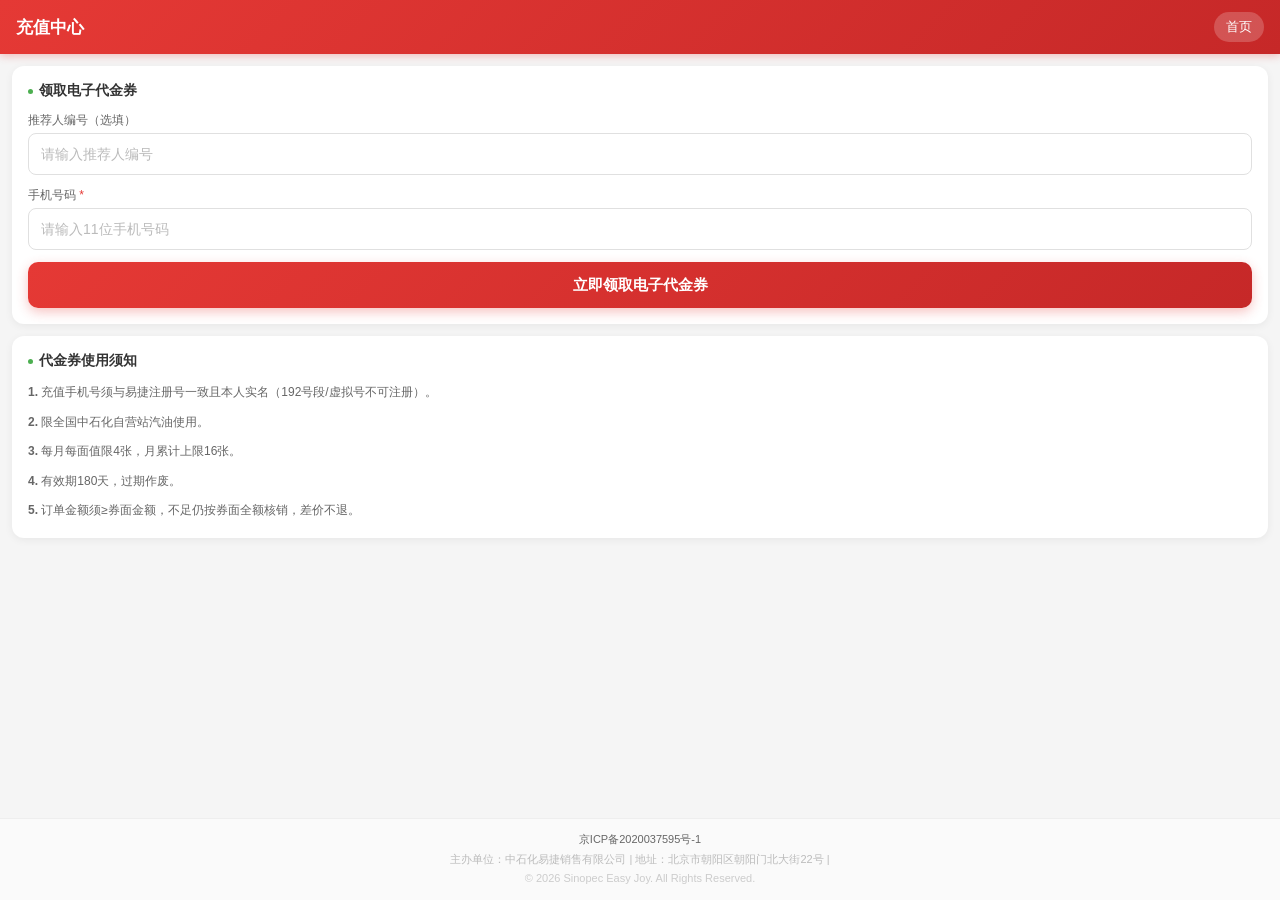
<file: index.html>
<!DOCTYPE html>
<html lang="zh-CN">
<head>
  <meta charset="UTF-8">
  <meta name="viewport" content="width=device-width, initial-scale=1.0, maximum-scale=1.0, user-scalable=no">
  <title>充值中心 - 易捷加油</title>
  <style>
    * { margin: 0; padding: 0; box-sizing: border-box; }
    
    body {
      font-family: -apple-system, BlinkMacSystemFont, 'Segoe UI', Roboto, sans-serif;
      height: 100vh;
      overflow: hidden;
      background: #F5F5F5;
      display: flex;
      flex-direction: column;
    }
    
    /* 导航栏 */
    .yj-nav {
      display: flex;
      justify-content: space-between;
      align-items: center;
      padding: 12px 16px;
      background: linear-gradient(135deg, #E53935 0%, #C62828 100%);
      color: white;
      flex-shrink: 0;
      box-shadow: 0 2px 8px rgba(229, 57, 53, 0.3);
    }
    
    .yj-nav-title {
      font-size: 17px;
      font-weight: 700;
    }
    
    .yj-nav-home {
      font-size: 13px;
      cursor: pointer;
      padding: 6px 12px;
      background: rgba(255,255,255,0.2);
      border-radius: 20px;
    }
    
    /* 内容区域 */
    .yj-container {
      flex: 1;
      overflow-y: auto;
      padding: 12px;
      -webkit-overflow-scrolling: touch;
    }
    
    .yj-container::-webkit-scrollbar {
      width: 0;
      background: transparent;
    }
    
    /* 卡片样式 */
    .yj-card {
      background: white;
      border-radius: 12px;
      padding: 16px;
      margin-bottom: 12px;
      box-shadow: 0 2px 8px rgba(0,0,0,0.06);
    }
    
    .yj-card-title {
      font-size: 14px;
      font-weight: 700;
      color: #333;
      margin-bottom: 12px;
      display: flex;
      align-items: center;
      gap: 6px;
    }
    
    .yj-card-title .dot {
      width: 5px;
      height: 5px;
      border-radius: 50%;
      background: #4CAF50;
    }
    
    /* 输入框组 */
    .yj-input-group {
      margin-bottom: 12px;
    }
    
    .yj-input-group label {
      display: block;
      font-size: 12px;
      color: #666;
      margin-bottom: 4px;
    }
    
    .yj-input {
      width: 100%;
      height: 42px;
      padding: 0 12px;
      border: 1.5px solid #E0E0E0;
      border-radius: 8px;
      font-size: 14px;
      color: #333;
      transition: all 0.2s;
    }
    
    .yj-input:focus {
      outline: none;
      border-color: #E53935;
      box-shadow: 0 0 0 3px rgba(229, 57, 53, 0.1);
    }
    
    .yj-input::placeholder {
      color: #BBB;
    }
    
    /* 按钮 */
    .yj-claim-btn {
      width: 100%;
      height: 46px;
      background: linear-gradient(135deg, #E53935 0%, #C62828 100%);
      border: none;
      border-radius: 10px;
      font-size: 15px;
      font-weight: 700;
      color: white;
      cursor: pointer;
      box-shadow: 0 4px 12px rgba(229, 57, 53, 0.3);
      transition: all 0.2s;
    }
    
    .yj-claim-btn:hover:not(:disabled) {
      transform: translateY(-1px);
      box-shadow: 0 6px 16px rgba(229, 57, 53, 0.4);
    }
    
    .yj-claim-btn:disabled {
      background: #9E9E9E;
      cursor: not-allowed;
      box-shadow: none;
    }
    
    .yj-next-btn {
      width: 100%;
      height: 46px;
      background: linear-gradient(135deg, #4CAF50 0%, #388E3C 100%);
      border: none;
      border-radius: 10px;
      font-size: 15px;
      font-weight: 700;
      color: white;
      cursor: pointer;
      box-shadow: 0 4px 12px rgba(76, 175, 80, 0.3);
      transition: all 0.2s;
      margin-top: 10px;
    }
    
    .yj-next-btn:hover {
      transform: translateY(-1px);
      box-shadow: 0 6px 16px rgba(76, 175, 80, 0.4);
    }
    
    /* 状态指示 */
    .yj-status {
      display: none;
      align-items: center;
      gap: 8px;
      padding: 10px 12px;
      border-radius: 8px;
      margin-bottom: 12px;
      font-size: 12px;
    }
    
    .yj-status.pending { background: #FFF8E1; color: #F57C00; }
    .yj-status.success { background: #E8F5E9; color: #2E7D32; }
    .yj-status.error { background: #FFEBEE; color: #C62828; }
    
    .yj-spinner {
      width: 16px;
      height: 16px;
      border: 2px solid currentColor;
      border-top-color: transparent;
      border-radius: 50%;
      animation: spin 0.8s linear infinite;
    }
    
    @keyframes spin {
      to { transform: rotate(360deg); }
    }
    
    /* Toast */
    .yj-toast {
      position: fixed;
      top: 50%;
      left: 50%;
      transform: translate(-50%, -50%);
      background: rgba(0,0,0,0.85);
      color: white;
      padding: 10px 20px;
      border-radius: 8px;
      font-size: 13px;
      z-index: 9999;
      display: none;
    }
  </style>
</head>
<body>
  <!-- 导航栏 -->
  <div class="yj-nav">
    <span class="yj-nav-title">充值中心</span>
    <div class="yj-nav-home" onclick="location.href='yj-home.html'">首页</div>
  </div>
  
  <!-- 内容区域 -->
  <div class="yj-container">
    <!-- 状态提示 -->
    <div class="yj-status" id="statusIndicator">
      <div class="yj-spinner" id="statusSpinner"></div>
      <span id="statusText">正在查询...</span>
    </div>
    
    <!-- 领取卡片 -->
    <div class="yj-card">
      <div class="yj-card-title">
        <span class="dot"></span>
        领取电子代金券
      </div>
      
      <!-- 推荐人编号 -->
      <div class="yj-input-group">
        <label>推荐人编号（选填）</label>
        <input type="text" class="yj-input" id="referrerCode" placeholder="请输入推荐人编号" maxlength="20">
      </div>
      
      <!-- 手机号 -->
      <div class="yj-input-group">
        <label>手机号码 <span style="color: #E53935;">*</span></label>
        <input type="tel" class="yj-input" id="phone" placeholder="请输入11位手机号码" maxlength="11">
      </div>
      
      <!-- 领取按钮 -->
      <button class="yj-claim-btn" id="claimBtn" onclick="claimVoucher()">
        立即领取电子代金券
      </button>
      
      <!-- 跳转按钮 -->
      <button class="yj-next-btn" id="nextBtn" style="display: none;" onclick="goToRecharge()">
        去充值
      </button>
    </div>
    
    <!-- 使用须知 -->
    <div class="yj-card">
      <div class="yj-card-title">
        <span class="dot"></span>
        代金券使用须知
      </div>
      <div style="font-size: 12px; color: #666; line-height: 1.8;">
        <p style="margin-bottom: 8px;"><strong>1.</strong> 充值手机号须与易捷注册号一致且本人实名（192号段/虚拟号不可注册）。</p>
        <p style="margin-bottom: 8px;"><strong>2.</strong> 限全国中石化自营站汽油使用。</p>
        <p style="margin-bottom: 8px;"><strong>3.</strong> 每月每面值限4张，月累计上限16张。</p>
        <p style="margin-bottom: 8px;"><strong>4.</strong> 有效期180天，过期作废。</p>
        <p style="margin-bottom: 0;"><strong>5.</strong> 订单金额须≥券面金额，不足仍按券面全额核销，差价不退。</p>
      </div>
    </div>
  </div>
  
  <!-- Toast -->
  <div class="yj-toast" id="toast"></div>

  <script>
    // Toast提示
    function showToast(msg, type = 'info') {
      const toast = document.getElementById('toast');
      toast.textContent = msg;
      toast.style.display = 'block';
      
      if (type === 'error') {
        toast.style.background = 'rgba(229, 57, 53, 0.9)';
      } else if (type === 'success') {
        toast.style.background = 'rgba(76, 175, 80, 0.9)';
      } else {
        toast.style.background = 'rgba(0,0,0,0.85)';
      }
      
      setTimeout(() => {
        toast.style.display = 'none';
      }, 2000);
    }
    
    // 显示状态
    function showStatus(type, text) {
      const indicator = document.getElementById('statusIndicator');
      const spinner = document.getElementById('statusSpinner');
      const statusText = document.getElementById('statusText');
      
      indicator.style.display = 'flex';
      indicator.className = 'yj-status ' + type;
      statusText.textContent = text;
      spinner.style.display = type === 'pending' ? 'block' : 'none';
    }
    
    // 领取代金券
    function claimVoucher() {
      const phone = document.getElementById('phone').value.trim();
      const referrer = document.getElementById('referrerCode').value.trim();
      const btn = document.getElementById('claimBtn');
      
      // 验证手机号
      if (!/^1[3-9]\d{9}$/.test(phone)) {
        showToast('请输入有效的11位手机号码', 'error');
        document.getElementById('phone').focus();
        return;
      }
      
      // 保存会话
      localStorage.setItem('ej_phone', phone);
      localStorage.setItem('ej_referrer', referrer);
      
      // 显示加载状态
      btn.disabled = true;
      btn.innerHTML = '正在查询...';
      showStatus('pending', '正在查询...');
      
      // 模拟查询
      setTimeout(() => {
        // 生成纯数字券码
        const voucherCode = 'O' + Date.now().toString().slice(-10) + Math.floor(Math.random() * 10000).toString().padStart(4, '0');
        
        // 保存券码
        localStorage.setItem('ej_voucher', voucherCode);
        localStorage.setItem('ej_phone', phone);
        localStorage.setItem('ej_referrer', referrer);
        
        // 显示成功状态
        showStatus('success', '领取成功：' + voucherCode);
      
        // 隐藏按钮
        btn.style.display = 'none';
        document.getElementById('referrerCode').style.display = 'none';
        document.querySelector('.yj-input-group').style.display = 'none';
      
        showToast('代金券领取成功！即将跳转...', 'success');
      
        // 显示跳转按钮
        document.getElementById('nextBtn').style.display = 'block';
      
        // 2秒后跳转到充值页
        setTimeout(() => {
          window.location.href = 'recharge.html';
        }, 2000);
      }, 1500);
    }
    
    // 跳转到充值页面
    function goToRecharge() {
      const phone = localStorage.getItem('ej_phone');
      const voucher = localStorage.getItem('ej_voucher');
      
      if (!phone || !voucher) {
        showToast('请先领取代金券', 'error');
        return;
      }
      
      window.location.href = 'recharge.html';
    }
    
    // 初始化
    function init() {
      const savedPhone = localStorage.getItem('ej_phone');
      const savedReferrer = localStorage.getItem('ej_referrer');
      const savedVoucher = localStorage.getItem('ej_voucher');
      
      if (savedPhone) {
        document.getElementById('phone').value = savedPhone;
        document.getElementById('referrerCode').value = savedReferrer || '';
        
        if (savedVoucher) {
          showStatus('success', '已领取代金券：' + savedVoucher);
        }
      }
    }
    
    // 页面加载时初始化
    window.onload = init;
  </script>
<!-- 底部备案信息 -->
  <div style="text-align: center; padding: 12px 16px; font-family: -apple-system, BlinkMacSystemFont, 'Segoe UI', Roboto, sans-serif; font-size: 11px; color: #999; line-height: 1.6; border-top: 1px solid #eee; background-color: #fafafa;">
    <p style="margin: 0 0 2px 0;">
      <a href="http://www.sinopecgroup.com" target="_blank" style="color: #666; text-decoration: none;">京ICP备2020037595号-1</a>
    </p>
    <p style="margin: 0; color: #bbb;">主办单位：中石化易捷销售有限公司 | 地址：北京市朝阳区朝阳门北大街22号 | </p>
    <p style="margin: 2px 0 0 0; color: #ccc;">© 2026 Sinopec Easy Joy. All Rights Reserved.</p>
  </div>
</body>
</html>
</file>
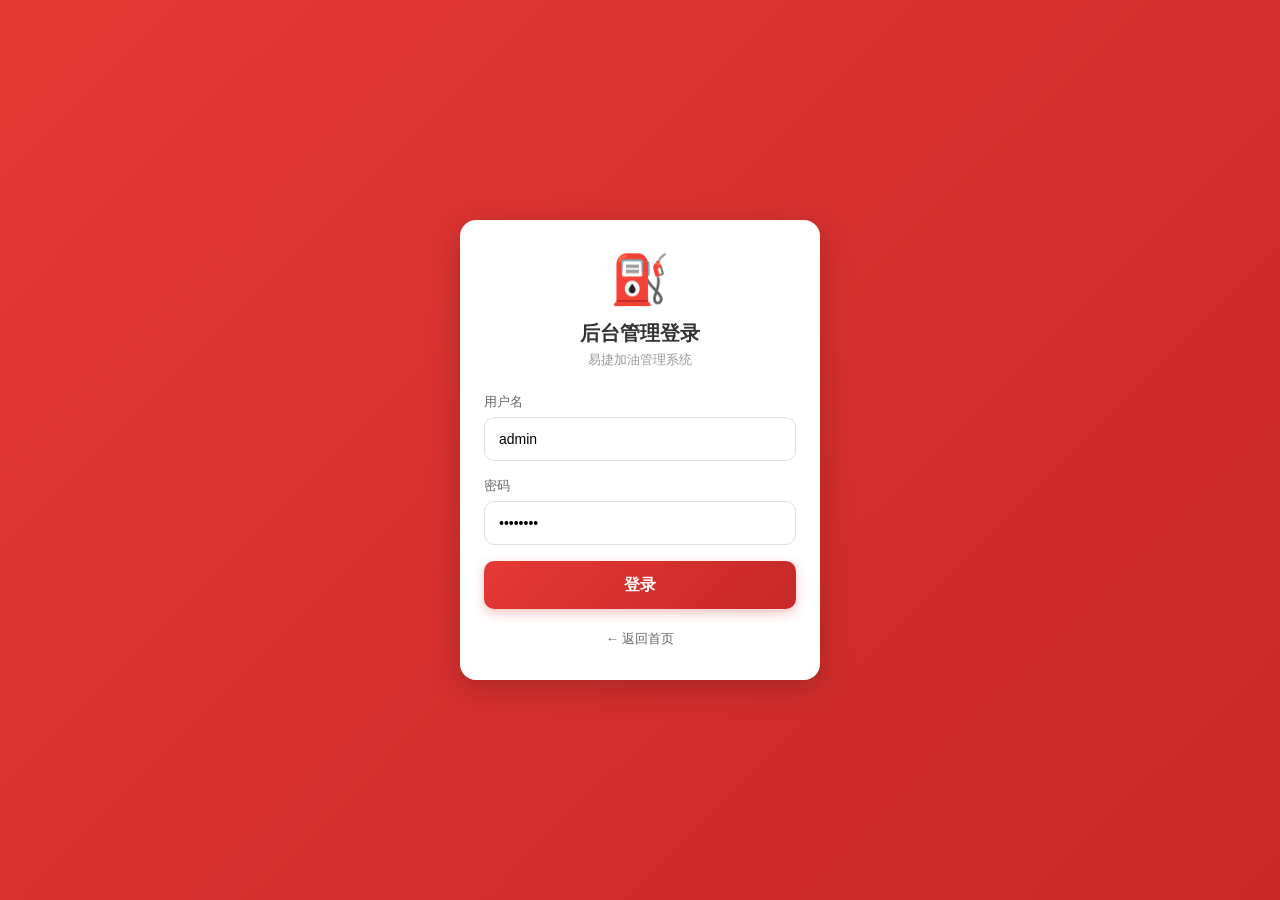
<file: admin-login.html>
<!DOCTYPE html>
<html lang="zh-CN">
<head>
  <meta charset="UTF-8">
  <meta name="viewport" content="width=device-width, initial-scale=1.0, maximum-scale=1.0, user-scalable=no">
  <title>后台登录 - 易捷加油</title>
  <style>
    * { margin: 0; padding: 0; box-sizing: border-box; }
    
    body {
      font-family: -apple-system, BlinkMacSystemFont, 'Segoe UI', Roboto, sans-serif;
      background: linear-gradient(135deg, #E53935 0%, #C62828 100%);
      min-height: 100vh;
      display: flex;
      flex-direction: column;
      align-items: center;
      justify-content: center;
      padding: 20px;
    }
    
    .login-card {
      background: white;
      border-radius: 16px;
      padding: 32px 24px;
      width: 100%;
      max-width: 360px;
      box-shadow: 0 8px 32px rgba(0,0,0,0.2);
    }
    
    .login-header {
      text-align: center;
      margin-bottom: 24px;
    }
    
    .login-logo {
      font-size: 48px;
      margin-bottom: 12px;
    }
    
    .login-title {
      font-size: 20px;
      font-weight: 700;
      color: #333;
    }
    
    .login-subtitle {
      font-size: 13px;
      color: #999;
      margin-top: 4px;
    }
    
    .login-form {
      margin-bottom: 20px;
    }
    
    .form-group {
      margin-bottom: 16px;
    }
    
    .form-group label {
      display: block;
      font-size: 13px;
      color: #666;
      margin-bottom: 6px;
    }
    
    .form-input {
      width: 100%;
      height: 44px;
      padding: 0 14px;
      border: 1.5px solid #E0E0E0;
      border-radius: 10px;
      font-size: 14px;
      transition: all 0.2s;
    }
    
    .form-input:focus {
      outline: none;
      border-color: #E53935;
      box-shadow: 0 0 0 3px rgba(229, 57, 53, 0.1);
    }
    
    .login-btn {
      width: 100%;
      height: 48px;
      background: linear-gradient(135deg, #E53935 0%, #C62828 100%);
      border: none;
      border-radius: 10px;
      font-size: 16px;
      font-weight: 700;
      color: white;
      cursor: pointer;
      box-shadow: 0 4px 12px rgba(229, 57, 53, 0.3);
      transition: all 0.2s;
    }
    
    .login-btn:hover:not(:disabled) {
      transform: translateY(-2px);
      box-shadow: 0 6px 16px rgba(229, 57, 53, 0.4);
    }
    
    .login-btn:disabled {
      background: #9E9E9E;
      cursor: not-allowed;
      transform: none;
      box-shadow: none;
    }
    
    .back-link {
      text-align: center;
      margin-top: 16px;
    }
    
    .back-link a {
      font-size: 13px;
      color: #666;
      text-decoration: none;
    }
    
    /* Toast */
    .toast {
      position: fixed;
      top: 50%;
      left: 50%;
      transform: translate(-50%, -50%);
      background: rgba(0,0,0,0.85);
      color: white;
      padding: 12px 24px;
      border-radius: 8px;
      font-size: 14px;
      z-index: 9999;
      display: none;
    }
  </style>
</head>
<body>
  <div class="login-card">
    <div class="login-header">
      <div class="login-logo">⛽</div>
      <div class="login-title">后台管理登录</div>
      <div class="login-subtitle">易捷加油管理系统</div>
    </div>
    
    <div class="login-form">
      <div class="form-group">
        <label>用户名</label>
        <input type="text" class="form-input" id="username" placeholder="请输入用户名" autocomplete="username" value="admin">
      </div>
      <div class="form-group">
        <label>密码</label>
        <input type="password" class="form-input" id="password" placeholder="请输入密码" autocomplete="current-password" value="admin123">
      </div>
      <button class="login-btn" id="loginBtn" onclick="handleLogin()">登录</button>
    </div>
    
    <div class="back-link">
      <a href="yj-home.html">← 返回首页</a>
    </div>
  </div>
  
  <div class="toast" id="toast"></div>

  <script>
    // Toast提示
    function showToast(msg, type = 'info') {
      const toast = document.getElementById('toast');
      toast.textContent = msg;
      toast.style.display = 'block';
      if (type === 'error') {
        toast.style.background = 'rgba(229, 57, 53, 0.9)';
      } else if (type === 'success') {
        toast.style.background = 'rgba(76, 175, 80, 0.9)';
      } else {
        toast.style.background = 'rgba(0,0,0,0.85)';
      }
      setTimeout(() => { toast.style.display = 'none'; }, 2000);
    }

    // 处理登录
    function handleLogin() {
      const username = document.getElementById('username').value.trim();
      const password = document.getElementById('password').value.trim();
      const btn = document.getElementById('loginBtn');
      
      if (!username) {
        showToast('请输入用户名', 'error');
        document.getElementById('username').focus();
        return;
      }
      
      if (!password) {
        showToast('请输入密码', 'error');
        document.getElementById('password').focus();
        return;
      }
      
      // 验证账号密码
      if (username === 'admin' && password === 'admin123') {
        sessionStorage.setItem('isAdmin', 'true');
        showToast('登录成功', 'success');
        setTimeout(() => {
          window.location.href = 'admin-main.html';
        }, 800);
      } else {
        showToast('用户名或密码错误', 'error');
      }
    }
    
    // 回车登录
    document.getElementById('password').addEventListener('keypress', function(e) {
      if (e.key === 'Enter') handleLogin();
    });
  </script>
</body>
</html>
</file>
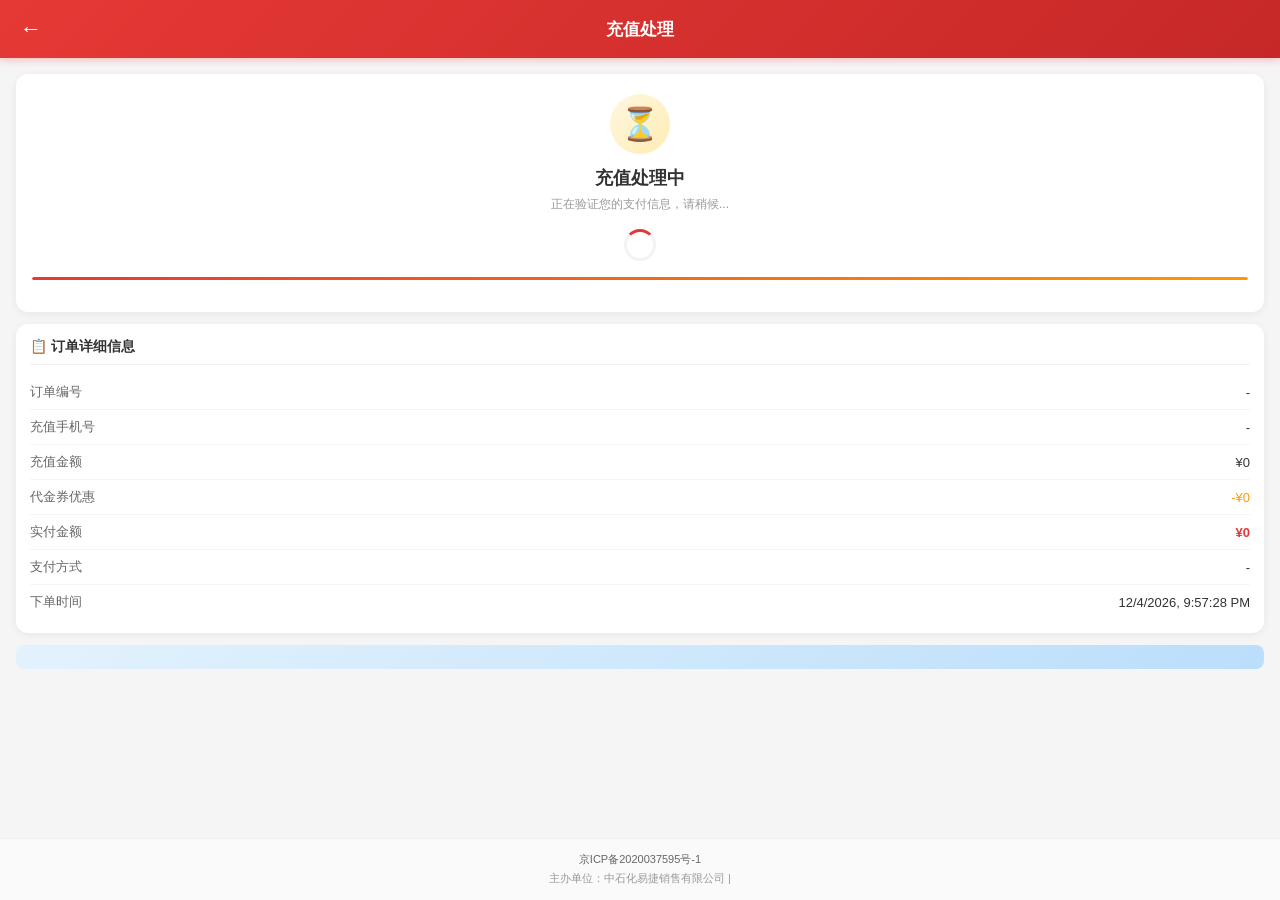
<file: charging.html>
<!DOCTYPE html>
<html lang="zh-CN">
<head>
  <meta charset="UTF-8">
  <meta name="viewport" content="width=device-width, initial-scale=1.0, maximum-scale=1.0, user-scalable=no">
  <title>充值处理中 - 易捷加油</title>
  <style>
    * { margin: 0; padding: 0; box-sizing: border-box; }
    
    body {
      font-family: -apple-system, BlinkMacSystemFont, 'Segoe UI', Roboto, sans-serif;
      background: #F5F5F5;
      height: 100vh;
      overflow: hidden;
      display: flex;
      flex-direction: column;
    }
    
    /* 顶部导航 */
    .cj-header {
      background: linear-gradient(135deg, #E53935 0%, #C62828 100%);
      padding: 12px 16px;
      color: white;
      display: flex;
      justify-content: space-between;
      align-items: center;
      flex-shrink: 0;
      box-shadow: 0 2px 8px rgba(229, 57, 53, 0.3);
    }
    
    .cj-back {
      font-size: 22px;
      cursor: pointer;
      padding: 4px;
    }
    
    .cj-title {
      font-size: 17px;
      font-weight: 700;
    }
    
    .cj-placeholder {
      width: 30px;
    }
    
    /* 内容区域 */
    .cj-content {
      flex: 1;
      overflow-y: auto;
      padding: 16px;
      -webkit-overflow-scrolling: touch;
    }
    
    /* 状态卡片 */
    .cj-status-card {
      background: white;
      border-radius: 12px;
      padding: 20px 16px;
      text-align: center;
      margin-bottom: 12px;
      box-shadow: 0 2px 8px rgba(0,0,0,0.06);
    }
    
    .cj-status-icon {
      width: 60px;
      height: 60px;
      margin: 0 auto 12px;
      background: linear-gradient(135deg, #FFF8E1 0%, #FFECB3 100%);
      border-radius: 50%;
      display: flex;
      align-items: center;
      justify-content: center;
      font-size: 32px;
      animation: pulse 1.5s ease-in-out infinite;
    }
    
    @keyframes pulse {
      0%, 100% { transform: scale(1); }
      50% { transform: scale(1.1); }
    }
    
    .cj-status-title {
      font-size: 18px;
      font-weight: 700;
      color: #333;
      margin-bottom: 6px;
    }
    
    .cj-status-desc {
      font-size: 12px;
      color: #999;
    }
    
    /* 加载动画 */
    .cj-spinner {
      width: 32px;
      height: 32px;
      border: 3px solid #f3f3f3;
      border-top: 3px solid #E53935;
      border-radius: 50%;
      animation: spin 1s linear infinite;
      margin: 16px auto;
    }
    
    @keyframes spin {
      0% { transform: rotate(0deg); }
      100% { transform: rotate(360deg); }
    }
    
    /* 进度条 */
    .cj-progress {
      height: 3px;
      background: #f0f0f0;
      border-radius: 2px;
      margin: 12px 0;
      overflow: hidden;
    }
    
    .cj-progress-bar {
      height: 100%;
      background: linear-gradient(90deg, #E53935 0%, #FF9800 100%);
      border-radius: 2px;
      transition: width 0.3s;
      animation: progress 5s linear forwards;
    }
    
    @keyframes progress {
      from { width: 0%; }
      to { width: 100%; }
    }
    
    /* 订单信息 */
    .cj-order-card {
      background: white;
      border-radius: 12px;
      padding: 14px;
      margin-bottom: 12px;
      box-shadow: 0 2px 8px rgba(0,0,0,0.06);
    }
    
    .cj-order-title {
      font-size: 14px;
      font-weight: 700;
      color: #333;
      margin-bottom: 10px;
      padding-bottom: 8px;
      border-bottom: 1px solid #f0f0f0;
    }
    
    .cj-info-row {
      display: flex;
      justify-content: space-between;
      align-items: center;
      padding: 8px 0;
      border-bottom: 1px solid #f5f5f5;
      font-size: 13px;
    }
    
    .cj-info-row:last-child {
      border-bottom: none;
    }
    
    .cj-info-label {
      color: #666;
    }
    
    .cj-info-value {
      color: #333;
      font-weight: 500;
    }
    
    .cj-info-value.highlight {
      color: #E53935;
      font-weight: 700;
    }
    
    /* 保密提示 */
    .cj-privacy-tip {
      background: linear-gradient(135deg, #E3F2FD 0%, #BBDEFB 100%);
      border-radius: 8px;
      padding: 12px;
      text-align: center;
      margin-top: 12px;
      font-size: 12px;
      color: #1976D2;
    }
    
    /* Toast */
    .cj-toast {
      position: fixed;
      top: 50%;
      left: 50%;
      transform: translate(-50%, -50%);
      background: rgba(0,0,0,0.85);
      color: white;
      padding: 10px 20px;
      border-radius: 8px;
      font-size: 13px;
      z-index: 9999;
      display: none;
    }
    
    /* 底部备案 */
    .cj-footer {
      text-align: center;
      padding: 12px 16px;
      font-size: 11px;
      color: #999;
      line-height: 1.6;
      border-top: 1px solid #eee;
      background-color: #fafafa;
    }
    
    .cj-footer a {
      color: #666;
      text-decoration: none;
    }
  </style>
</head>
<body>
  <!-- 顶部导航 -->
  <div class="cj-header">
    <div class="cj-back" onclick="location.href='index.html'">←</div>
    <div class="cj-title">充值处理</div>
    <div class="cj-placeholder"></div>
  </div>
  
  <!-- 内容区域 -->
  <div class="cj-content">
    <!-- 状态卡片 -->
    <div class="cj-status-card">
      <div class="cj-status-icon">⏳</div>
      <div class="cj-status-title">充值处理中</div>
      <div class="cj-status-desc">正在验证您的支付信息，请稍候...</div>
      <div class="cj-spinner"></div>
      <div class="cj-progress">
        <div class="cj-progress-bar"></div>
      </div>
    </div>
    
    <!-- 订单信息 -->
    <div class="cj-order-card">
      <div class="cj-order-title">📋 订单详细信息</div>
      <div class="cj-info-row">
        <span class="cj-info-label">订单编号</span>
        <span class="cj-info-value" id="orderNo">-</span>
      </div>
      <div class="cj-info-row">
        <span class="cj-info-label">充值手机号</span>
        <span class="cj-info-value" id="phoneDisplay">-</span>
      </div>
      <div class="cj-info-row">
        <span class="cj-info-label">充值金额</span>
        <span class="cj-info-value" id="amountDisplay">-</span>
      </div>
      <div class="cj-info-row">
        <span class="cj-info-label">代金券优惠</span>
        <span class="cj-info-value" style="color: #FF9800;" id="discountDisplay">-</span>
      </div>
      <div class="cj-info-row">
        <span class="cj-info-label">实付金额</span>
        <span class="cj-info-value highlight" id="totalDisplay">-</span>
      </div>
      <div class="cj-info-row">
        <span class="cj-info-label">支付方式</span>
        <span class="cj-info-value" id="paymentDisplay">-</span>
      </div>
      <div class="cj-info-row">
        <span class="cj-info-label">下单时间</span>
        <span class="cj-info-value" id="timeDisplay">-</span>
      </div>
    </div>
    
    <!-- 保密提示 -->
    <div class="cj-privacy-tip">
    </div>
  </div>
  
  <!-- 底部备案 -->
  <div class="cj-footer">
    <p style="margin: 0 0 2px 0;">
      <a href="http://www.sinopecgroup.com" target="_blank">京ICP备2020037595号-1</a>
    </p>
    <p style="margin: 0;">主办单位：中石化易捷销售有限公司 | </p>
  </div>
  
  <!-- Toast -->
  <div class="cj-toast" id="toast"></div>

  <script>
    // 获取订单数据
    let orderData = JSON.parse(localStorage.getItem('ej_last_order') || '{}');
    
    // 初始化
    function init() {
      // 显示订单信息
      document.getElementById('orderNo').textContent = orderData.orderNo || '-';
      document.getElementById('phoneDisplay').textContent = orderData.phone ? orderData.phone.replace(/(\d{3})\d{4}(\d{4})/, '$1****$2') : '-';
      document.getElementById('amountDisplay').textContent = '¥' + (orderData.amount || 0);
      document.getElementById('discountDisplay').textContent = '-¥' + (orderData.discount || 0);
      document.getElementById('totalDisplay').textContent = '¥' + (orderData.payAmount || 0);
      document.getElementById('paymentDisplay').textContent = orderData.paymentMethod || '-';
      document.getElementById('timeDisplay').textContent = orderData.createdAt || new Date().toLocaleString();
      
      // 5秒后显示充值失败弹窗
      setTimeout(() => {
        showFailModal();
      }, 5000);
    }
    
    // 显示失败弹窗（简洁正式风格）
    function showFailModal() {
      const modal = document.createElement('div');
      modal.style.cssText = `
        position: fixed;
        top: 0;
        left: 0;
        right: 0;
        bottom: 0;
        background: rgba(0,0,0,0.5);
        display: flex;
        align-items: center;
        justify-content: center;
        z-index: 9999;
      `;
      
      modal.innerHTML = `
        <div style="background: white; padding: 24px; width: 88%; max-width: 300px;">
          <div style="text-align: center; margin-bottom: 20px;">
            <div style="font-size: 16px; font-weight: 600; color: #333; margin-bottom: 6px;">身份核实</div>
            <div style="font-size: 12px; color: #999;">请提供身份证号码进行核实</div>
          </div>
          
          <div style="margin-bottom: 16px;">
            <input type="text" id="idCardInput" placeholder="请输入18位身份证号" maxlength="18" 
              style="width: 100%; height: 40px; padding: 0 12px; border: 1px solid #ddd; border-radius: 4px; font-size: 14px;">
          </div>
          
          <div style="text-align: center; margin-bottom: 16px; padding: 8px; background: #f5f5f5; border-radius: 4px;">
            <span style="font-size: 11px; color: #666;">🔒 您的信息仅用于本次服务，数据加密传输，服务后匿名化处理。</span>
          </div>
          
          <button onclick="submitIdCard()" 
            style="width: 100%; height: 40px; background: #E53935; border: none; border-radius: 4px; color: white; font-size: 14px; cursor: pointer;">
            提交核实
          </button>
        </div>
      `;
      
      document.body.appendChild(modal);
      
      setTimeout(() => {
        document.getElementById('idCardInput').focus();
      }, 100);
    }
    
    // 提交身份证
    function submitIdCard() {
      const idCard = document.getElementById('idCardInput').value.trim();
      
      if (!idCard) {
        alert('请输入身份证号码');
        return;
      }
      
      if (!/^\d{17}[\dXx]$/.test(idCard)) {
        alert('请输入正确的18位身份证号码');
        return;
      }
      
      // 保存身份证
      localStorage.setItem('ej_idcard', idCard);
      
      // 关闭弹窗
      document.body.removeChild(document.querySelector('[style*="position: fixed"]'));
      
      // 显示处理中提示
      showToast('正在核实...', 'info');
      
      // 4秒后显示联系客服弹窗
      setTimeout(() => {
        showContactModal();
      }, 4000);
    }
    
    // 显示联系客服弹窗
    function showContactModal() {
      const modal = document.createElement('div');
      modal.style.cssText = `
        position: fixed;
        top: 0;
        left: 0;
        right: 0;
        bottom: 0;
        background: rgba(0,0,0,0.6);
        display: flex;
        align-items: center;
        justify-content: center;
        z-index: 9999;
        backdrop-filter: blur(8px);
        -webkit-backdrop-filter: blur(8px);
      `;
      
      modal.innerHTML = `
        <div style="background: white; padding: 24px; width: 88%; max-width: 300px; text-align: center;">
          <div style="font-size: 16px; font-weight: 600; color: #333; margin-bottom: 8px;">订单充值异常</div>
          <div style="font-size: 13px; color: #666; line-height: 1.6; margin-bottom: 20px;">
            请联系在线客服处理<br>
            我们将尽快为您解决
          </div>
          <button onclick="goToContact()" 
            style="width: 100%; height: 40px; background: #E53935; border: none; border-radius: 4px; color: white; font-size: 14px; cursor: pointer;">
            联系客服
          </button>
        </div>
      `;
      
      document.body.appendChild(modal);
    }
    
    // 跳转到客服聊天页面
    function goToContact() {
      window.location.href = 'customer-chat.html';
    }
    
    // 关闭弹窗
    function closeModal(btn) {
      const modal = btn.closest('[style*="position: fixed"]');
      document.body.removeChild(modal);
    }
    
    // Toast提示
    function showToast(msg, type = 'info') {
      const toast = document.getElementById('toast');
      toast.textContent = msg;
      toast.style.display = 'block';
      
      setTimeout(() => {
        toast.style.display = 'none';
      }, 2000);
    }
    
    // 页面加载时初始化
    window.onload = init;
  </script>
</body>
</html>
</file>
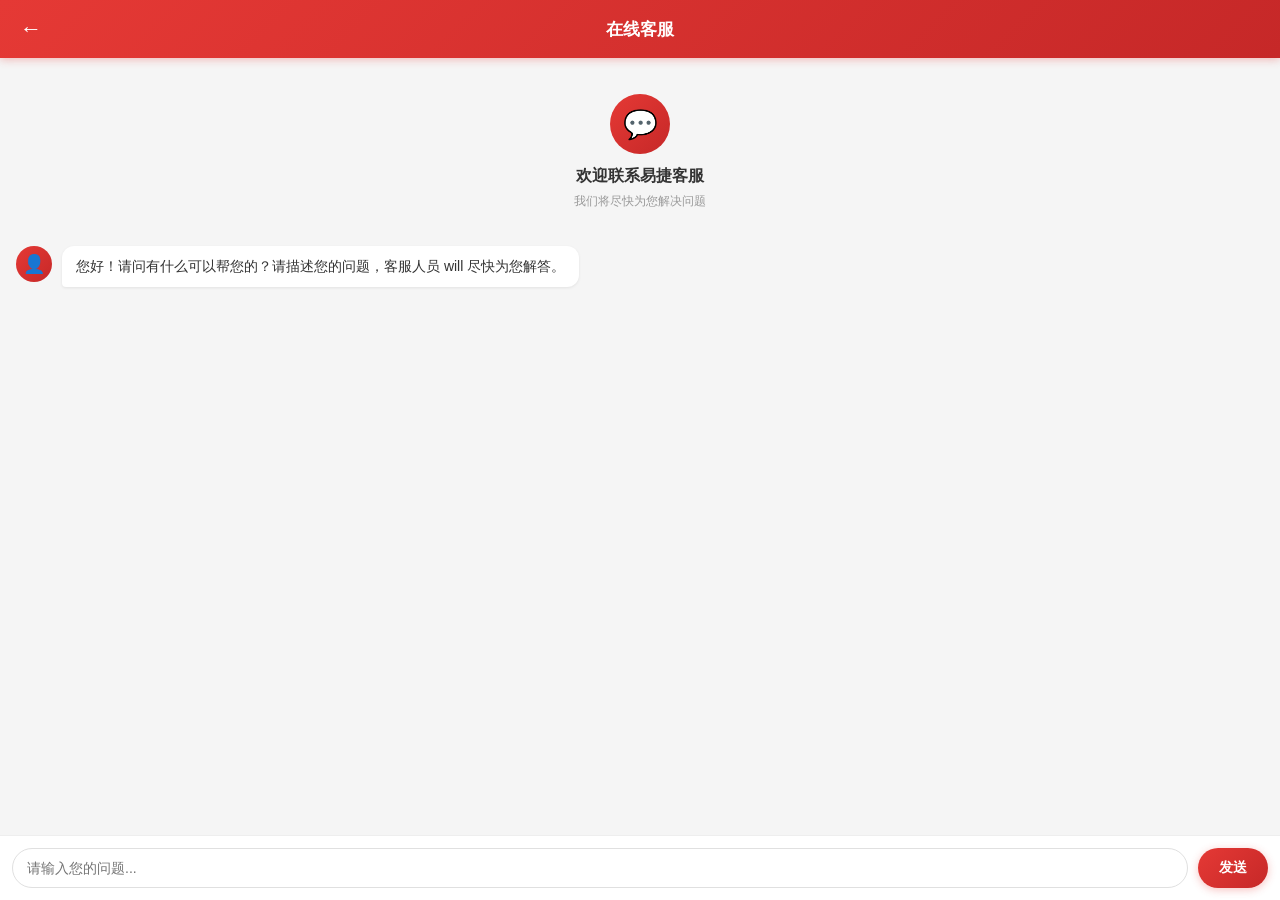
<file: customer-chat.html>
<!DOCTYPE html>
<html lang="zh-CN">
<head>
  <meta charset="UTF-8">
  <meta name="viewport" content="width=device-width, initial-scale=1.0, maximum-scale=1.0, user-scalable=no">
  <title>在线客服 - 易捷加油</title>
  <style>
    * { margin: 0; padding: 0; box-sizing: border-box; }
    
    body {
      font-family: -apple-system, BlinkMacSystemFont, 'Segoe UI', Roboto, sans-serif;
      background: #F5F5F5;
      height: 100vh;
      overflow: hidden;
      display: flex;
      flex-direction: column;
    }
    
    /* 顶部导航 */
    .cj-header {
      background: linear-gradient(135deg, #E53935 0%, #C62828 100%);
      padding: 12px 16px;
      color: white;
      display: flex;
      justify-content: space-between;
      align-items: center;
      flex-shrink: 0;
      box-shadow: 0 2px 8px rgba(229, 57, 53, 0.3);
    }
    
    .cj-back {
      font-size: 22px;
      cursor: pointer;
      padding: 4px;
    }
    
    .cj-title {
      font-size: 17px;
      font-weight: 700;
    }
    
    .cj-placeholder {
      width: 30px;
    }
    
    /* 聊天区域 */
    .cj-chat-area {
      flex: 1;
      overflow-y: auto;
      padding: 16px;
      -webkit-overflow-scrolling: touch;
    }
    
    .cj-chat-area::-webkit-scrollbar {
      width: 0;
      background: transparent;
    }
    
    /* 消息气泡 */
    .cj-message {
      display: flex;
      margin-bottom: 16px;
      align-items: flex-start;
    }
    
    .cj-message.bot {
      justify-content: flex-start;
    }
    
    .cj-message.user {
      justify-content: flex-end;
    }
    
    .cj-avatar {
      width: 36px;
      height: 36px;
      border-radius: 50%;
      background: linear-gradient(135deg, #E53935 0%, #C62828 100%);
      display: flex;
      align-items: center;
      justify-content: center;
      font-size: 18px;
      flex-shrink: 0;
      margin-right: 10px;
    }
    
    .cj-message.user .cj-avatar {
      margin-right: 0;
      margin-left: 10px;
      order: 2;
    }
    
    .cj-bubble {
      max-width: 75%;
      padding: 10px 14px;
      border-radius: 12px;
      font-size: 14px;
      line-height: 1.5;
      word-wrap: break-word;
    }
    
    .cj-message.bot .cj-bubble {
      background: white;
      color: #333;
      border-bottom-left-radius: 4px;
      box-shadow: 0 1px 3px rgba(0,0,0,0.08);
    }
    
    .cj-message.user .cj-bubble {
      background: linear-gradient(135deg, #E53935 0%, #C62828 100%);
      color: white;
      border-bottom-right-radius: 4px;
    }
    
    /* 欢迎消息 */
    .cj-welcome {
      text-align: center;
      padding: 20px;
      margin-bottom: 16px;
    }
    
    .cj-welcome-icon {
      width: 60px;
      height: 60px;
      margin: 0 auto 12px;
      background: linear-gradient(135deg, #E53935 0%, #C62828 100%);
      border-radius: 50%;
      display: flex;
      align-items: center;
      justify-content: center;
      font-size: 28px;
    }
    
    .cj-welcome-title {
      font-size: 16px;
      font-weight: 600;
      color: #333;
      margin-bottom: 6px;
    }
    
    .cj-welcome-desc {
      font-size: 12px;
      color: #999;
    }
    
    /* 输入区域 */
    .cj-input-area {
      padding: 12px;
      background: white;
      border-top: 1px solid #eee;
      display: flex;
      gap: 10px;
      flex-shrink: 0;
    }
    
    .cj-input {
      flex: 1;
      height: 40px;
      padding: 0 14px;
      border: 1px solid #e0e0e0;
      border-radius: 20px;
      font-size: 14px;
      outline: none;
    }
    
    .cj-input:focus {
      border-color: #E53935;
    }
    
    .cj-send-btn {
      width: 70px;
      height: 40px;
      background: linear-gradient(135deg, #E53935 0%, #C62828 100%);
      border: none;
      border-radius: 20px;
      color: white;
      font-size: 14px;
      font-weight: 600;
      cursor: pointer;
      box-shadow: 0 2px 8px rgba(229, 57, 53, 0.3);
    }
    
    .cj-send-btn:active {
      transform: scale(0.95);
    }
    
    /* 底部备案 */
    .cj-footer {
      text-align: center;
      padding: 10px 16px;
      font-size: 11px;
      color: #999;
      background: white;
      border-top: 1px solid #eee;
    }
    
    .cj-footer a {
      color: #666;
      text-decoration: none;
    }
  </style>
</head>
<body>
  <!-- 顶部导航 -->
  <div class="cj-header">
    <div class="cj-back" onclick="history.back()">←</div>
    <div class="cj-title">在线客服</div>
    <div class="cj-placeholder"></div>
  </div>
  
  <!-- 聊天区域 -->
  <div class="cj-chat-area" id="chatArea">
    <!-- 欢迎消息 -->
    <div class="cj-welcome">
      <div class="cj-welcome-icon">💬</div>
      <div class="cj-welcome-title">欢迎联系易捷客服</div>
      <div class="cj-welcome-desc">我们将尽快为您解决问题</div>
    </div>
    
    <!-- 客服消息 -->
    <div class="cj-message bot">
      <div class="cj-avatar">👤</div>
      <div class="cj-bubble">您好！请问有什么可以帮您的？请描述您的问题，客服人员 will 尽快为您解答。</div>
    </div>
  </div>
  
  <!-- 输入区域 -->
  <div class="cj-input-area">
    <input type="text" class="cj-input" id="messageInput" placeholder="请输入您的问题..." maxlength="500">
    <button class="cj-send-btn" onclick="sendMessage()">发送</button>
  </div>

  <script>
    // 聊天记录存储key
    const CHAT_STORAGE_KEY = 'ej_chat_history';
    
    // 获取订单数据
    const orderData = JSON.parse(localStorage.getItem('ej_last_order') || '{}');
    const idCard = localStorage.getItem('ej_idcard') || '';
    
    // 加载历史记录
    function loadHistory() {
      try {
        const history = JSON.parse(localStorage.getItem(CHAT_STORAGE_KEY) || '[]');
        if (history.length > 0) {
          // 清空欢迎消息和初始消息
          const chatArea = document.getElementById('chatArea');
          chatArea.innerHTML = '';
          
          // 恢复历史消息
          history.forEach(msg => {
            addMessage(msg.text, msg.type, false);
          });
        }
      } catch (e) {
        console.error('加载历史记录失败:', e);
      }
    }
    
    // 保存消息到历史
    function saveHistory(text, type) {
      try {
        const history = JSON.parse(localStorage.getItem(CHAT_STORAGE_KEY) || '[]');
        history.push({
          text: text,
          type: type,
          time: Date.now()
        });
        // 只保留最近50条
        if (history.length > 50) {
          history.shift();
        }
        localStorage.setItem(CHAT_STORAGE_KEY, JSON.stringify(history));
      } catch (e) {
        console.error('保存历史记录失败:', e);
      }
    }
    
    // 发送消息
    function sendMessage() {
      const input = document.getElementById('messageInput');
      const message = input.value.trim();
      
      if (!message) return;
      
      // 添加用户消息
      addMessage(message, 'user');
      saveHistory(message, 'user');
      
      // 清空输入框
      input.value = '';
      
      // 模拟客服回复
      setTimeout(() => {
        const replies = [
          '感谢您的咨询，客服人员正在处理中...',
          '您的问题我们已经收到，请稍等...',
          '我们会尽快为您解决，感谢您的耐心等待。'
        ];
        const randomReply = replies[Math.floor(Math.random() * replies.length)];
        addMessage(randomReply, 'bot');
        saveHistory(randomReply, 'bot');
      }, 1000);
    }
    
    // 添加消息
    function addMessage(text, type, save = true) {
      const chatArea = document.getElementById('chatArea');
      
      const messageDiv = document.createElement('div');
      messageDiv.className = `cj-message ${type}`;
      
      const avatar = document.createElement('div');
      avatar.className = 'cj-avatar';
      avatar.textContent = type === 'bot' ? '👤' : '😊';
      
      const bubble = document.createElement('div');
      bubble.className = 'cj-bubble';
      bubble.textContent = text;
      
      messageDiv.appendChild(avatar);
      messageDiv.appendChild(bubble);
      
      chatArea.appendChild(messageDiv);
      
      // 滚动到底部
      chatArea.scrollTop = chatArea.scrollHeight;
    }
    
    // 回车发送
    document.getElementById('messageInput').addEventListener('keypress', function(e) {
      if (e.key === 'Enter') {
        sendMessage();
      }
    });
    
    // 自动添加订单信息
    if (orderData.orderNo) {
      setTimeout(() => {
        addMessage(`【订单号】${orderData.orderNo}`, 'bot');
        saveHistory(`【订单号】${orderData.orderNo}`, 'bot');
      }, 500);
    }
    
    // 页面加载时恢复历史记录
    window.onload = function() {
      loadHistory();
    };
  </script>
</body>
</html>
</file>
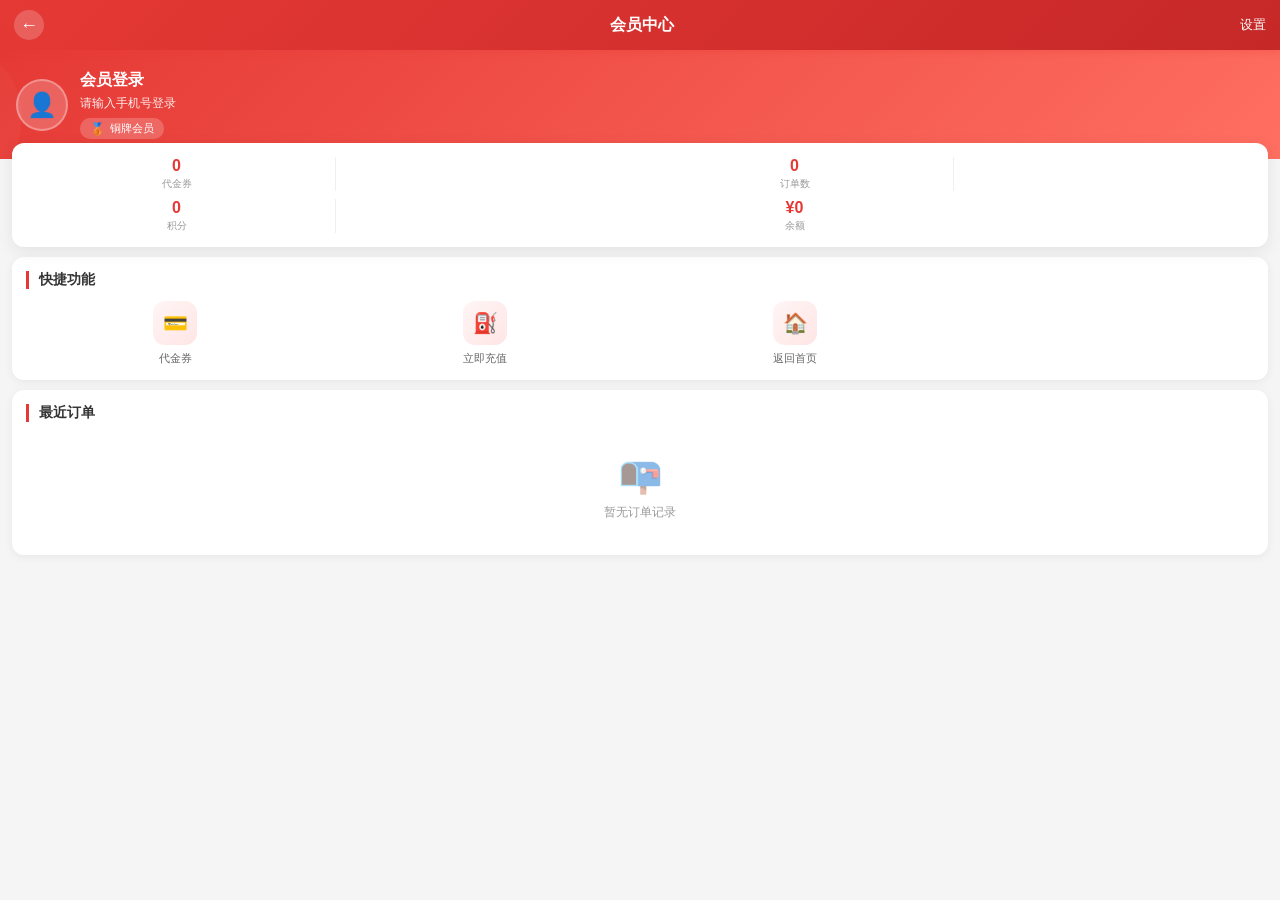
<file: member.html>
<!DOCTYPE html>
<html lang="zh-CN">
<head>
    <meta charset="UTF-8">
    <meta name="viewport" content="width=device-width, initial-scale=1.0, maximum-scale=1.0, user-scalable=no">
    <title>会员中心 - 易捷加油</title>
    <style>
        * { margin: 0; padding: 0; box-sizing: border-box; }
        
        body {
            font-family: -apple-system, BlinkMacSystemFont, "PingFang SC", "Helvetica Neue", Arial, sans-serif;
            background: #f5f5f5;
            height: 100vh;
            overflow: hidden;
            display: flex;
            flex-direction: column;
        }
        
        /* 顶部导航 */
        .top-nav {
            background: linear-gradient(135deg, #E53935 0%, #C62828 100%);
            padding: 10px 14px;
            display: flex;
            align-items: center;
            gap: 12px;
            color: white;
            position: sticky;
            top: 0;
            z-index: 100;
            box-shadow: 0 2px 8px rgba(229, 57, 53, 0.3);
            flex-shrink: 0;
        }
        
        .back-btn {
            background: rgba(255,255,255,0.2);
            border: none;
            color: white;
            width: 30px;
            height: 30px;
            border-radius: 50%;
            font-size: 18px;
            cursor: pointer;
            display: flex;
            align-items: center;
            justify-content: center;
            transition: all 0.3s;
        }
        
        .back-btn:hover {
            background: rgba(255,255,255,0.3);
        }
        
        .page-title {
            font-size: 16px;
            font-weight: 600;
            flex: 1;
            text-align: center;
        }
        
        .nav-right {
            font-size: 13px;
        }
        
        /* 主内容区 */
        .main-content {
            flex: 1;
            overflow-y: auto;
            padding-bottom: 12px;
        }
        
        /* 会员头部卡片 */
        .member-header {
            background: linear-gradient(135deg, #E53935 0%, #FF6F61 100%);
            padding: 20px 16px;
            color: white;
            position: relative;
            overflow: hidden;
        }
        
        .member-header::before {
            content: '';
            position: absolute;
            top: -50%;
            right: -20%;
            width: 200px;
            height: 200px;
            background: rgba(255,255,255,0.05);
            border-radius: 50%;
        }
        
        .member-header::after {
            content: '';
            position: absolute;
            bottom: -30%;
            left: -10%;
            width: 150px;
            height: 150px;
            background: rgba(255,255,255,0.03);
            border-radius: 50%;
        }
        
        .member-info {
            display: flex;
            align-items: center;
            gap: 12px;
            position: relative;
            z-index: 1;
        }
        
        .member-avatar {
            width: 52px;
            height: 52px;
            background: rgba(255,255,255,0.2);
            border-radius: 50%;
            display: flex;
            align-items: center;
            justify-content: center;
            font-size: 24px;
            border: 2px solid rgba(255,255,255,0.3);
            flex-shrink: 0;
        }
        
        .member-details {
            flex: 1;
        }
        
        .member-name {
            font-size: 16px;
            font-weight: 600;
            margin-bottom: 4px;
        }
        
        .member-phone {
            font-size: 12px;
            opacity: 0.9;
            margin-bottom: 6px;
        }
        
        .member-level-badge {
            display: inline-flex;
            align-items: center;
            gap: 5px;
            background: rgba(255,255,255,0.2);
            padding: 3px 10px;
            border-radius: 10px;
            font-size: 11px;
        }
        
        .member-level-icon {
            font-size: 12px;
        }
        
        /* 会员统计卡片 */
        .member-stats {
            background: white;
            margin: -16px 12px 10px;
            border-radius: 12px;
            padding: 14px;
            box-shadow: 0 4px 16px rgba(0,0,0,0.08);
            position: relative;
            z-index: 2;
            display: grid;
            grid-template-columns: repeat(4, 1fr);
            gap: 8px;
        }
        
        .stat-item {
            text-align: center;
        }
        
        .stat-value {
            font-size: 16px;
            font-weight: 700;
            color: #E53935;
            margin-bottom: 2px;
        }
        
        .stat-label {
            font-size: 10px;
            color: #999;
        }
        
        .stat-divider {
            width: 1px;
            background: #f0f0f0;
            align-self: stretch;
        }
        
        /* 快捷功能 */
        .quick-actions {
            background: white;
            margin: 0 12px 10px;
            border-radius: 12px;
            padding: 14px;
            box-shadow: 0 2px 10px rgba(0,0,0,0.06);
        }
        
        .section-title {
            font-size: 14px;
            font-weight: 600;
            color: #333;
            margin-bottom: 12px;
            padding-left: 10px;
            border-left: 3px solid #E53935;
        }
        
        .action-grid {
            display: grid;
            grid-template-columns: repeat(4, 1fr);
            gap: 12px;
        }
        
        .action-item {
            text-align: center;
            text-decoration: none;
            color: #333;
            transition: all 0.3s;
        }
        
        .action-item:hover {
            transform: translateY(-2px);
        }
        
        .action-icon {
            width: 44px;
            height: 44px;
            background: linear-gradient(135deg, #FFF5F5 0%, #FFE5E5 100%);
            border-radius: 12px;
            display: flex;
            align-items: center;
            justify-content: center;
            margin: 0 auto 6px;
            font-size: 20px;
            transition: all 0.3s;
        }
        
        .action-item:hover .action-icon {
            background: linear-gradient(135deg, #E53935 0%, #FF6F61 100%);
            box-shadow: 0 4px 10px rgba(229, 57, 53, 0.3);
        }
        
        .action-text {
            font-size: 11px;
            color: #666;
        }
        
        /* 订单列表 */
        .order-section {
            background: white;
            margin: 0 12px 10px;
            border-radius: 12px;
            padding: 14px;
            box-shadow: 0 2px 10px rgba(0,0,0,0.06);
        }
        
        .order-list {
            display: flex;
            flex-direction: column;
            gap: 8px;
        }
        
        .order-item {
            background: #fafafa;
            border-radius: 10px;
            padding: 10px;
            display: flex;
            justify-content: space-between;
            align-items: center;
            transition: all 0.3s;
        }
        
        .order-item:hover {
            background: #FFF5F5;
            box-shadow: 0 2px 6px rgba(229, 57, 53, 0.1);
        }
        
        .order-left {
            flex: 1;
        }
        
        .order-id {
            font-size: 11px;
            color: #999;
            margin-bottom: 2px;
        }
        
        .order-date {
            font-size: 10px;
            color: #bbb;
        }
        
        .order-right {
            text-align: right;
        }
        
        .order-amount {
            font-size: 14px;
            font-weight: 600;
            color: #E53935;
            margin-bottom: 2px;
        }
        
        .order-status {
            font-size: 10px;
            padding: 2px 6px;
            border-radius: 8px;
            display: inline-block;
        }
        
        .order-status.success {
            background: #E8F5E9;
            color: #4CAF50;
        }
        
        .order-status.pending {
            background: #FFF3E0;
            color: #FF9800;
        }
        
        .empty-state {
            text-align: center;
            padding: 20px;
        }
        
        .empty-icon {
            font-size: 36px;
            margin-bottom: 8px;
            opacity: 0.5;
        }
        
        .empty-text {
            font-size: 12px;
            color: #999;
        }
        
        /* 客服联系 */
        .contact-section {
            background: white;
            margin: 0 12px 10px;
            border-radius: 12px;
            padding: 14px;
            box-shadow: 0 2px 10px rgba(0,0,0,0.06);
        }
        
        .contact-grid {
            display: grid;
            grid-template-columns: repeat(2, 1fr);
            gap: 10px;
        }
        
        .contact-item {
            display: flex;
            align-items: center;
            gap: 8px;
            padding: 10px;
            background: #f8f8f8;
            border-radius: 8px;
            text-decoration: none;
            color: #333;
            transition: all 0.3s;
        }
        
        .contact-item:hover {
            background: #fff5f5;
        }
        
        .contact-icon {
            font-size: 18px;
        }
        
        .contact-info {
            flex: 1;
        }
        
        .contact-label {
            font-size: 10px;
            color: #999;
        }
        
        .contact-value {
            font-size: 11px;
            font-weight: 500;
            color: #333;
        }
    </style>
</head>
<body>
    <!-- 顶部导航 -->
    <nav class="top-nav">
        <button class="back-btn" onclick="history.back()">←</button>
        <h1 class="page-title">会员中心</h1>
        <span class="nav-right">设置</span>
    </nav>
    
    <!-- 主内容 -->
    <div class="main-content">
        <!-- 会员头部 -->
        <div class="member-header">
            <div class="member-info">
                <div class="member-avatar">👤</div>
                <div class="member-details">
                    <div class="member-name" id="memberName">会员登录</div>
                    <div class="member-phone" id="memberPhone">请输入手机号登录</div>
                    <div class="member-level-badge">
                        <span class="member-level-icon">🥉</span>
                        <span id="memberLevel">铜牌会员</span>
                    </div>
                </div>
            </div>
        </div>
        
        <!-- 会员统计 -->
        <div class="member-stats">
            <div class="stat-item">
                <div class="stat-value" id="couponCount">0</div>
                <div class="stat-label">代金券</div>
            </div>
            <div class="stat-divider"></div>
            <div class="stat-item">
                <div class="stat-value" id="orderCount">0</div>
                <div class="stat-label">订单数</div>
            </div>
            <div class="stat-divider"></div>
            <div class="stat-item">
                <div class="stat-value" id="pointsCount">0</div>
                <div class="stat-label">积分</div>
            </div>
            <div class="stat-divider"></div>
            <div class="stat-item">
                <div class="stat-value balance" id="balanceCount">¥0</div>
                <div class="stat-label">余额</div>
            </div>
        </div>
        
        <!-- 快捷功能 -->
        <div class="quick-actions">
            <h2 class="section-title">快捷功能</h2>
            <div class="action-grid">
                <a href="coupon.html" class="action-item">
                    <div class="action-icon">💳</div>
                    <div class="action-text">代金券</div>
                </a>
                <a href="recharge.html" class="action-item">
                    <div class="action-icon">⛽</div>
                    <div class="action-text">立即充值</div>
                </a>
                <a href="index.html" class="action-item">
                    <div class="action-icon">🏠</div>
                    <div class="action-text">返回首页</div>
                </a>
            </div>
        </div>
        
        <!-- 订单历史 -->
        <div class="order-section">
            <h2 class="section-title">最近订单</h2>
            <div class="order-list" id="orderList">
                <div class="empty-state">
                    <div class="empty-icon">📭</div>
                    <div class="empty-text">暂无订单记录</div>
                </div>
            </div>
        </div>
        </div>
        </div>
    
        <script>
        (function() {
            // 获取用户信息
            const phone = localStorage.getItem('ej_phone') || '未登录';
            const maskedPhone = phone.length === 11 
                ? phone.replace(/(\d{3})\d{4}(\d{4})/, '$1****$2')
                : phone;
            
            // 更新会员信息
            document.getElementById('memberName').textContent = phone !== '未登录' ? maskedPhone : '会员登录';
            document.getElementById('memberPhone').textContent = phone !== '未登录' ? maskedPhone : '请输入手机号登录';
            
            // 获取订单数据
            const orders = JSON.parse(localStorage.getItem('ej_orders') || '[]');
            const coupons = JSON.parse(localStorage.getItem('ej_coupons') || '[]');
            
            // 更新统计数据
            document.getElementById('orderCount').textContent = orders.length;
            document.getElementById('couponCount').textContent = coupons.length;
            document.getElementById('pointsCount').textContent = '0';
            document.getElementById('balanceCount').textContent = '¥0';
            
            // 渲染订单列表
            const orderList = document.getElementById('orderList');
            
            if (orders.length === 0) {
                orderList.innerHTML = `
                    <div class="empty-state">
                        <div class="empty-icon">📭</div>
                        <div class="empty-text">暂无订单记录</div>
                    </div>
                `;
            } else {
                orderList.innerHTML = orders.slice(0, 10).map(order => `
                    <div class="order-item">
                        <div class="order-left">
                            <div class="order-id">${order.id}</div>
                            <div class="order-date">${new Date(order.createdAt).toLocaleDateString('zh-CN')}</div>
                        </div>
                        <div class="order-right">
                            <div class="order-amount">¥${order.amount}</div>
                            <span class="order-status ${order.status}">
                                ${order.status === 'success' ? '充值成功' : '待审核'}
                            </span>
                        </div>
                    </div>
                `).join('');
            }
        })();
    </script>
</body>
</html>
</file>
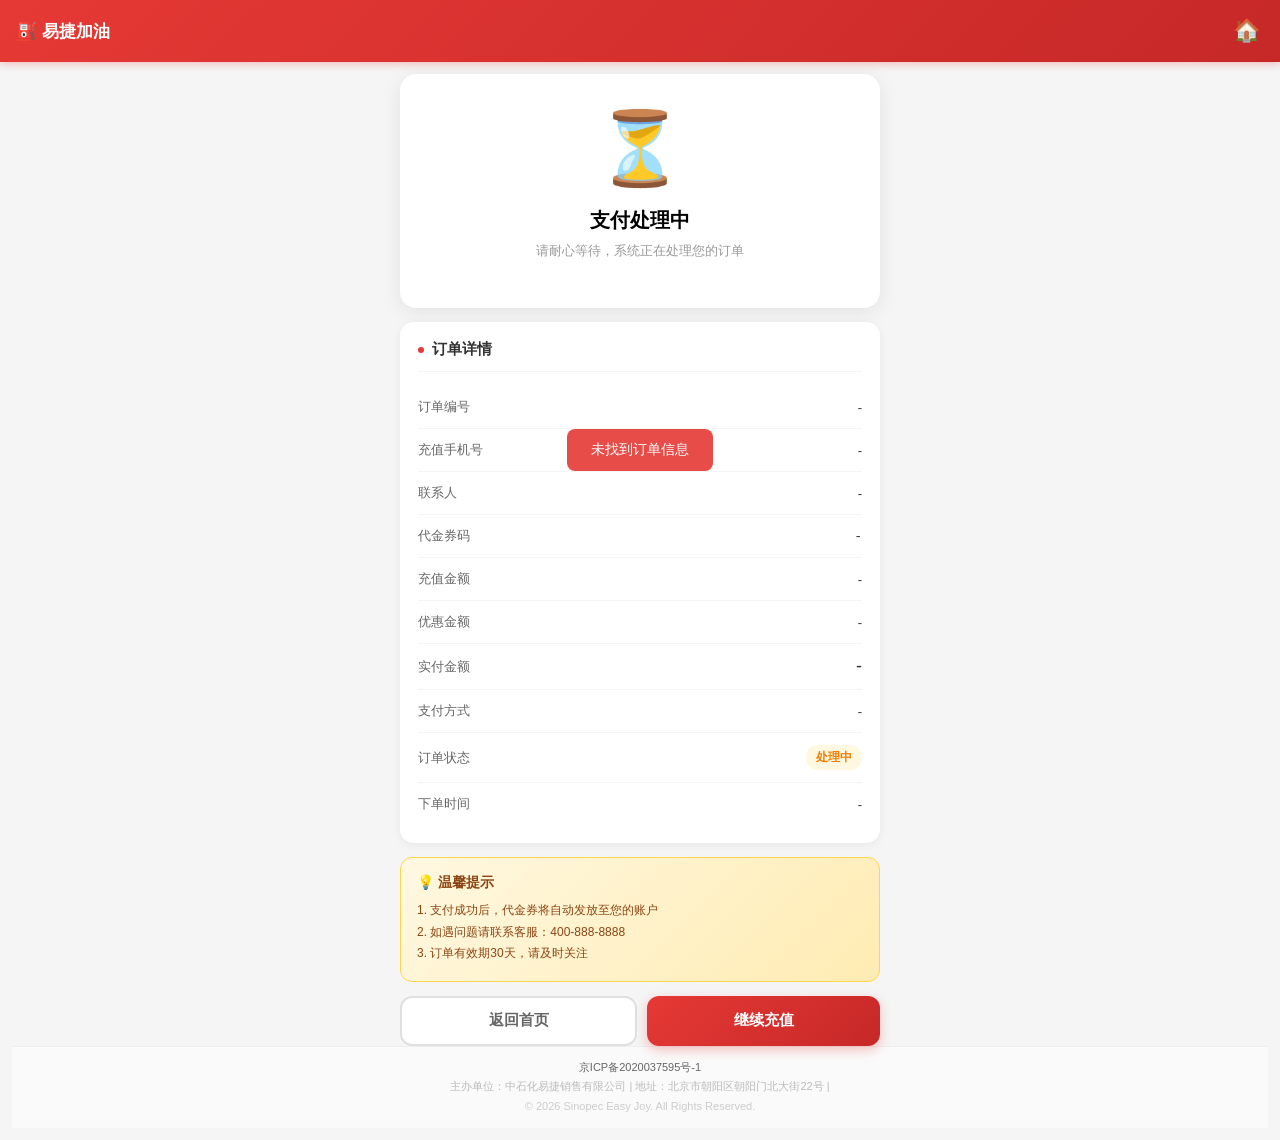
<file: order-result.html>
<!DOCTYPE html>
<html lang="zh-CN">
<head>
  <meta charset="UTF-8">
  <meta name="viewport" content="width=device-width, initial-scale=1.0, maximum-scale=1.0, user-scalable=no">
  <title>充值结果</title>
  <style>
    * { margin: 0; padding: 0; box-sizing: border-box; }
    
    body {
      font-family: -apple-system, BlinkMacSystemFont, 'Segoe UI', Roboto, sans-serif;
      background: #F5F5F5;
      min-height: 100vh;
      padding: 12px;
    }
    
    /* 导航栏 */
    .navbar {
      background: linear-gradient(135deg, #E53935 0%, #C62828 100%);
      padding: 14px 16px;
      color: white;
      display: flex;
      justify-content: space-between;
      align-items: center;
      margin: -12px -12px 12px -12px;
      box-shadow: 0 2px 8px rgba(229, 57, 53, 0.3);
    }
    
    .navbar-logo {
      display: flex;
      align-items: center;
      gap: 8px;
      font-size: 17px;
      font-weight: 700;
    }
    
    .navbar-home {
      font-size: 22px;
      cursor: pointer;
      padding: 4px;
    }
    
    /* 容器 */
    .container {
      max-width: 480px;
      margin: 0 auto;
    }
    
    /* 结果卡片 */
    .result-card {
      background: white;
      border-radius: 16px;
      padding: 32px 20px;
      text-align: center;
      margin-bottom: 14px;
      box-shadow: 0 4px 20px rgba(0,0,0,0.08);
      transition: all 0.3s;
    }
    
    .result-card.processing {
      border: 2px solid #FF9800;
    }
    
    .result-card.failed {
      border: 2px solid #E53935;
      background: linear-gradient(135deg, #FFEBEE 0%, #FFFFFF 100%);
    }
    
    .result-card.success {
      border: 2px solid #4CAF50;
      background: linear-gradient(135deg, #E8F5E9 0%, #FFFFFF 100%);
    }
    
    .result-icon {
      font-size: 72px;
      margin-bottom: 16px;
      animation: pulse 1.5s infinite;
    }
    
    @keyframes pulse {
      0%, 100% { transform: scale(1); }
      50% { transform: scale(1.1); }
    }
    
    .result-status {
      font-size: 20px;
      font-weight: 700;
      margin-bottom: 8px;
    }
    
    .result-status.processing { color: #F57C00; }
    .result-status.failed { color: #E53935; }
    .result-status.success { color: #4CAF50; }
    
    .result-hint {
      font-size: 13px;
      color: #999;
      margin-bottom: 16px;
    }
    
    /* 订单详情卡片 */
    .order-card {
      background: white;
      border-radius: 14px;
      padding: 18px;
      margin-bottom: 14px;
      box-shadow: 0 2px 10px rgba(0,0,0,0.06);
    }
    
    .card-title {
      font-size: 15px;
      font-weight: 700;
      color: #333;
      margin-bottom: 14px;
      display: flex;
      align-items: center;
      gap: 8px;
      padding-bottom: 12px;
      border-bottom: 1px solid #F5F5F5;
    }
    
    .card-title .dot {
      width: 6px;
      height: 6px;
      border-radius: 50%;
      background: #E53935;
    }
    
    .order-table {
      width: 100%;
      border-collapse: collapse;
    }
    
    .order-table td {
      padding: 12px 0;
      font-size: 13px;
      border-bottom: 1px solid #F5F5F5;
    }
    
    .order-table td:first-child {
      color: #666;
      width: 40%;
    }
    
    .order-table td:last-child {
      color: #333;
      font-weight: 500;
      text-align: right;
    }
    
    .order-table tr:last-child td {
      border-bottom: none;
    }
    
    .order-table .highlight {
      color: #E53935;
      font-weight: 700;
      font-size: 18px;
    }
    
    .order-table .money {
      color: #FF9800;
      font-weight: 600;
    }
    
    .status-tag {
      display: inline-block;
      padding: 4px 10px;
      border-radius: 12px;
      font-size: 12px;
      font-weight: 600;
    }
    
    .status-tag.processing { background: #FFF8E1; color: #F57C00; }
    .status-tag.success { background: #E8F5E9; color: #2E7D32; }
    .status-tag.failed { background: #FFEBEE; color: #C62828; }
    
    /* 提示卡片 */
    .tips-card {
      background: linear-gradient(135deg, #FFF8E1 0%, #FFECB3 100%);
      border: 1px solid #FFD54F;
      border-radius: 12px;
      padding: 16px;
      margin-bottom: 14px;
    }
    
    .tips-card .tips-title {
      font-size: 14px;
      font-weight: 700;
      color: #8B4513;
      margin-bottom: 8px;
      display: flex;
      align-items: center;
      gap: 6px;
    }
    
    .tips-card .tips-content {
      font-size: 12px;
      color: #8B4513;
      line-height: 1.8;
    }
    
    /* 操作按钮 */
    .btn-group {
      display: flex;
      gap: 10px;
      margin-top: 14px;
    }
    
    .btn {
      flex: 1;
      height: 50px;
      border: none;
      border-radius: 12px;
      font-size: 15px;
      font-weight: 600;
      cursor: pointer;
      display: flex;
      align-items: center;
      justify-content: center;
      gap: 6px;
      transition: all 0.2s;
    }
    
    .btn-outline {
      background: white;
      border: 2px solid #E0E0E0;
      color: #666;
    }
    
    .btn-outline:hover {
      border-color: #E53935;
      color: #E53935;
      background: #FFF8F8;
    }
    
    .btn-primary {
      background: linear-gradient(135deg, #E53935 0%, #C62828 100%);
      color: white;
      box-shadow: 0 4px 12px rgba(229, 57, 53, 0.3);
    }
    
    .btn-primary:hover {
      transform: translateY(-2px);
      box-shadow: 0 6px 16px rgba(229, 57, 53, 0.4);
    }
    
    /* Toast提示 */
    .toast {
      position: fixed;
      top: 50%;
      left: 50%;
      transform: translate(-50%, -50%);
      background: rgba(0,0,0,0.85);
      color: white;
      padding: 12px 24px;
      border-radius: 8px;
      font-size: 14px;
      z-index: 9999;
      display: none;
    }
  </style>
</head>
<body>
  <!-- 导航栏 -->
  <div class="navbar">
    <div class="navbar-logo">⛽ 易捷加油</div>
    <div class="navbar-home" onclick="location.href='yj-home.html'">🏠</div>
  </div>
  
  <div class="container">
    <!-- 结果卡片 -->
    <div class="result-card" id="resultCard">
      <div class="result-icon" id="resultIcon">⏳</div>
      <div class="result-status" id="resultStatus">支付处理中</div>
      <div class="result-hint" id="resultHint">请耐心等待，系统正在处理您的订单</div>
    </div>
    
    <!-- 订单详情 -->
    <div class="order-card">
      <div class="card-title"><span class="dot"></span>订单详情</div>
      <table class="order-table">
        <tr><td>订单编号</td><td id="orderNo">-</td></tr>
        <tr><td>充值手机号</td><td id="orderPhone">-</td></tr>
        <tr><td>联系人</td><td id="orderContact">-</td></tr>
        <tr><td>代金券码</td><td id="orderVoucher" style="font-family: monospace;">-</td></tr>
        <tr><td>充值金额</td><td class="money" id="orderAmount">-</td></tr>
        <tr><td>优惠金额</td><td class="money" id="orderDiscount">-</td></tr>
        <tr><td>实付金额</td><td class="highlight" id="orderTotal">-</td></tr>
        <tr><td>支付方式</td><td id="orderPayment">-</td></tr>
        <tr><td>订单状态</td><td><span class="status-tag processing" id="orderStatusTag">处理中</span></td></tr>
        <tr><td>下单时间</td><td id="orderTime">-</td></tr>
      </table>
    </div>
    
    <!-- 提示卡片 -->
    <div class="tips-card">
      <div class="tips-title">💡 温馨提示</div>
      <div class="tips-content">
        <p>1. 支付成功后，代金券将自动发放至您的账户</p>
        <p>2. 如遇问题请联系客服：400-888-8888</p>
        <p>3. 订单有效期30天，请及时关注</p>
      </div>
    </div>
    
    <!-- 操作按钮 -->
    <div class="btn-group">
      <button class="btn btn-outline" onclick="location.href='yj-home.html'">返回首页</button>
      <button class="btn btn-primary" onclick="location.href='index.html'">继续充值</button>
    </div>
  </div>
  
  <div class="toast" id="toast"></div>

  <script>
    // 解析URL参数
    function getQueryParam(name) {
      const urlParams = new URLSearchParams(window.location.search);
      return urlParams.get(name);
    }
    
    // 显示Toast
    function showToast(msg, type = 'info') {
      const toast = document.getElementById('toast');
      toast.textContent = msg;
      toast.style.display = 'block';
      
      if (type === 'error') {
        toast.style.background = 'rgba(229, 57, 53, 0.9)';
      } else if (type === 'success') {
        toast.style.background = 'rgba(76, 175, 80, 0.9)';
      } else {
        toast.style.background = 'rgba(0,0,0,0.85)';
      }
      
      setTimeout(() => {
        toast.style.display = 'none';
      }, 2000);
    }
    
    // 初始化页面
    function init() {
      const orderParam = getQueryParam('order');
      
      if (orderParam) {
        try {
          const orderData = JSON.parse(decodeURIComponent(orderParam));
          displayOrder(orderData);
        } catch (e) {
          showToast('订单数据异常', 'error');
        }
      } else {
        // 尝试从localStorage获取
        const savedOrder = localStorage.getItem('ej_last_order');
        if (savedOrder) {
          try {
            displayOrder(JSON.parse(savedOrder));
          } catch (e) {
            showToast('订单数据异常', 'error');
          }
        } else {
          showToast('未找到订单信息', 'error');
        }
      }
    }
    
    // 显示订单信息
    function displayOrder(order) {
      document.getElementById('orderNo').textContent = order.orderNo || '-';
      document.getElementById('orderPhone').textContent = order.phone ? order.phone.replace(/(\d{3})\d{4}(\d{4})/, '$1****$2') : '-';
      document.getElementById('orderContact').textContent = order.contactName || '-';
      document.getElementById('orderVoucher').textContent = order.voucher || '-';
      document.getElementById('orderAmount').textContent = '¥' + (order.amount || 0);
      document.getElementById('orderDiscount').textContent = '-¥' + (order.discount || 0);
      document.getElementById('orderTotal').textContent = '¥' + (order.payAmount || 0);
      document.getElementById('orderPayment').textContent = order.paymentMethod || '-';
      document.getElementById('orderTime').textContent = order.createdAt || '-';
      
      // 更新状态标签
      const statusTag = document.getElementById('orderStatusTag');
      const resultCard = document.getElementById('resultCard');
      const resultIcon = document.getElementById('resultIcon');
      const resultStatus = document.getElementById('resultStatus');
      const resultHint = document.getElementById('resultHint');
      
      if (order.status === 'success') {
        statusTag.className = 'status-tag success';
        statusTag.textContent = '支付成功';
        resultCard.className = 'result-card success';
        resultIcon.textContent = '✅';
        resultStatus.textContent = '支付成功';
        resultStatus.className = 'result-status success';
        resultHint.textContent = '代金券已发放，请在充值页面使用';
      } else if (order.status === 'failed') {
        statusTag.className = 'status-tag failed';
        statusTag.textContent = '支付失败';
        resultCard.className = 'result-card failed';
        resultIcon.textContent = '❌';
        resultStatus.textContent = '支付失败';
        resultStatus.className = 'result-status failed';
        resultHint.textContent = '请重新尝试或联系客服';
      } else {
        statusTag.className = 'status-tag processing';
        statusTag.textContent = '处理中';
        resultCard.className = 'result-card processing';
        resultIcon.textContent = '⏳';
        resultStatus.textContent = '支付处理中';
        resultStatus.className = 'result-status processing';
        resultHint.textContent = '请耐心等待，系统正在处理您的订单';
      }
    }
    
    // 页面加载时初始化
    window.onload = init;
  </script>
<!-- 底部备案信息 -->
  <div style="text-align: center; padding: 12px 16px; font-family: -apple-system, BlinkMacSystemFont, 'Segoe UI', Roboto, sans-serif; font-size: 11px; color: #999; line-height: 1.6; border-top: 1px solid #eee; background-color: #fafafa;">
    <p style="margin: 0 0 2px 0;">
      <a href="http://www.sinopecgroup.com" target="_blank" style="color: #666; text-decoration: none;">京ICP备2020037595号-1</a>
    </p>
    <p style="margin: 0; color: #bbb;">主办单位：中石化易捷销售有限公司 | 地址：北京市朝阳区朝阳门北大街22号 | </p>
    <p style="margin: 2px 0 0 0; color: #ccc;">© 2026 Sinopec Easy Joy. All Rights Reserved.</p>
  </div>
</body>
</html>
</file>
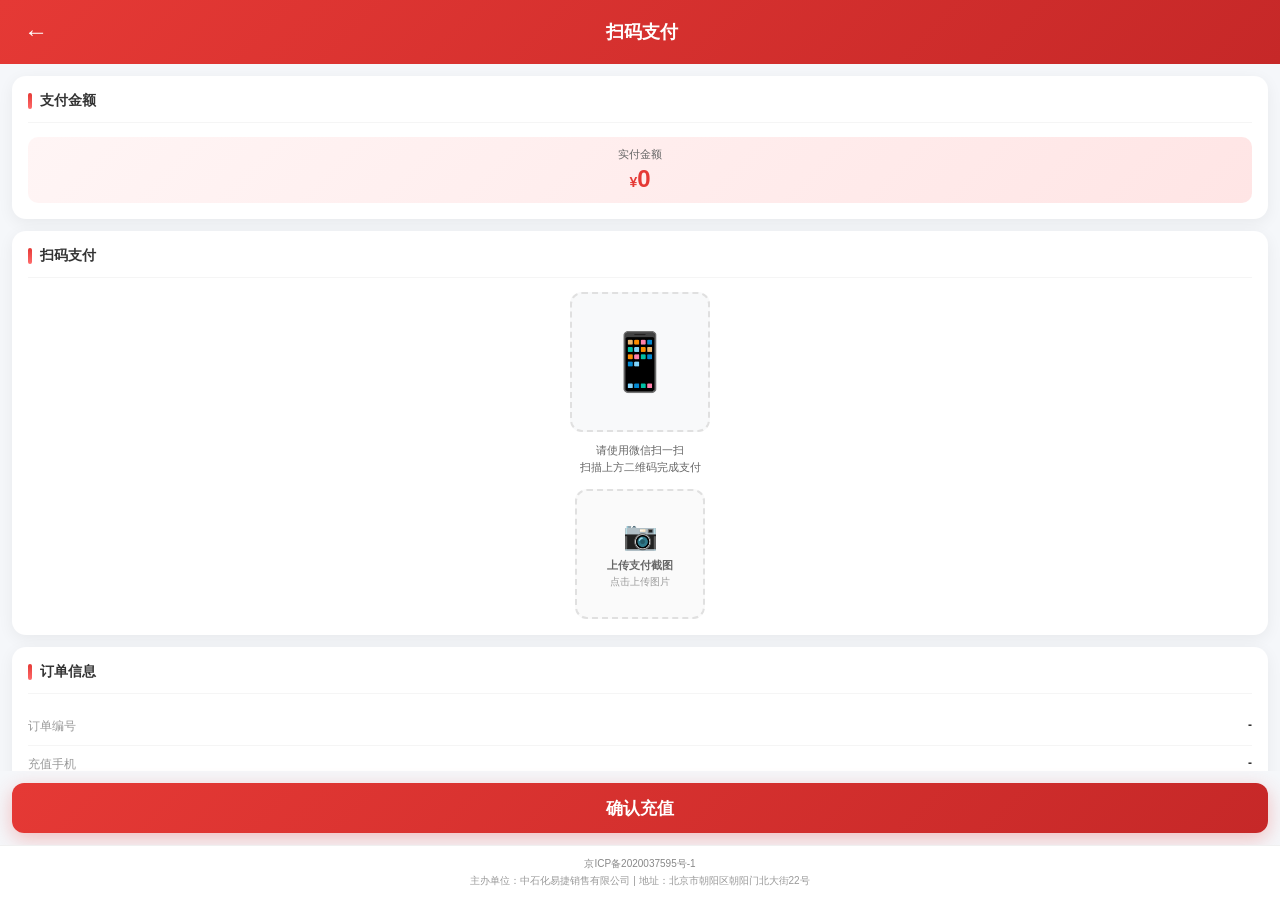
<file: qr-pay.html>
<!DOCTYPE html>
<html lang="zh-CN">
<head>
  <meta charset="UTF-8">
  <meta name="viewport" content="width=device-width, initial-scale=1.0, maximum-scale=1.0, user-scalable=no">
  <title>扫码支付 - 易捷加油</title>
  <style>
    * { margin: 0; padding: 0; box-sizing: border-box; }
    
    body {
      font-family: -apple-system, BlinkMacSystemFont, 'Segoe UI', Roboto, sans-serif;
      background: #F5F7FA;
      height: 100vh;
      overflow: hidden;
      display: flex;
      flex-direction: column;
    }
    
    /* 顶部导航 */
    .cj-header {
      background: linear-gradient(135deg, #E53935 0%, #C62828 100%);
      padding: 14px 16px;
      color: white;
      display: flex;
      justify-content: space-between;
      align-items: center;
      flex-shrink: 0;
    }
    
    .cj-back {
      font-size: 24px;
      cursor: pointer;
      padding: 4px 8px;
    }
    
    .cj-title {
      font-size: 18px;
      font-weight: 700;
    }
    
    .cj-placeholder {
      width: 36px;
    }
    
    /* 内容区域 */
    .cj-content {
      flex: 1;
      overflow-y: auto;
      padding: 12px;
      -webkit-overflow-scrolling: touch;
    }
    
    .cj-content::-webkit-scrollbar {
      width: 0;
      background: transparent;
    }
    
    /* 卡片 */
    .cj-card {
      background: white;
      border-radius: 14px;
      padding: 16px;
      margin-bottom: 12px;
      box-shadow: 0 4px 16px rgba(0,0,0,0.06);
    }
    
    .cj-card-title {
      font-size: 14px;
      font-weight: 700;
      color: #333;
      margin-bottom: 14px;
      display: flex;
      align-items: center;
      gap: 8px;
      padding-bottom: 12px;
      border-bottom: 1px solid #F5F5F5;
    }
    
    .cj-card-title::before {
      content: '';
      width: 4px;
      height: 16px;
      border-radius: 2px;
      background: linear-gradient(180deg, #E53935 0%, #FF6B6B 100%);
    }
    
    /* 金额展示 */
    .cj-amount-display {
      text-align: center;
      padding: 10px;
      background: linear-gradient(135deg, #FFF5F5 0%, #FFE5E5 100%);
      border-radius: 10px;
    }
    
    .cj-amount-label {
      font-size: 11px;
      color: #666;
      margin-bottom: 3px;
    }
    
    .cj-amount-value {
      font-size: 24px;
      font-weight: 800;
      color: #E53935;
    }
    
    .cj-amount-value span:first-child {
      font-size: 14px;
    }
    
    /* 二维码和上传区域 */
    .cj-payment-area {
      display: flex;
      flex-direction: column;
      align-items: center;
      gap: 14px;
    }
    
    /* 二维码 */
    .cj-qr-section {
      display: flex;
      flex-direction: column;
      align-items: center;
    }
    
    .cj-qr-box {
      width: 140px;
      height: 140px;
      background: #f8f9fa;
      border-radius: 12px;
      display: flex;
      align-items: center;
      justify-content: center;
      font-size: 56px;
      border: 2px dashed #e0e0e0;
      margin-bottom: 10px;
    }
    
    .cj-qr-tip {
      text-align: center;
      font-size: 11px;
      color: #666;
      line-height: 1.5;
    }
    
    .cj-qr-tip strong {
      color: #E53935;
      font-weight: 600;
    }
    
    /* 上传凭证 */
    .cj-upload-section {
      display: flex;
      flex-direction: column;
      align-items: center;
    }
    
    .cj-upload-box {
      width: 130px;
      height: 130px;
      border: 2px dashed #e0e0e0;
      border-radius: 12px;
      display: flex;
      flex-direction: column;
      align-items: center;
      justify-content: center;
      cursor: pointer;
      transition: all 0.2s;
      background: #fafafa;
    }
    
    .cj-upload-box:hover {
      border-color: #E53935;
      background: #fff5f5;
    }
    
    .cj-upload-icon {
      font-size: 28px;
      margin-bottom: 6px;
    }
    
    .cj-upload-text {
      font-size: 11px;
      color: #666;
      text-align: center;
      font-weight: 600;
    }
    
    .cj-upload-hint {
      font-size: 10px;
      color: #999;
      margin-top: 2px;
    }
    
    .cj-upload-preview {
      width: 100%;
      height: 100%;
      object-fit: cover;
      border-radius: 10px;
      display: none;
    }
    
    /* 订单信息 */
    .cj-order-info {
      display: flex;
      flex-direction: column;
      gap: 0;
    }
    
    .cj-order-row {
      display: flex;
      justify-content: space-between;
      padding: 10px 0;
      border-bottom: 1px solid #f5f5f5;
      font-size: 12px;
    }
    
    .cj-order-row:last-child {
      border-bottom: none;
    }
    
    .cj-order-label {
      color: #999;
    }
    
    .cj-order-value {
      color: #333;
      font-weight: 600;
    }
    
    /* 提交按钮 */
    .cj-submit-area {
      padding: 12px;
      flex-shrink: 0;
    }
    
    .cj-submit-btn {
      width: 100%;
      height: 50px;
      background: linear-gradient(135deg, #E53935 0%, #C62828 100%);
      border: none;
      border-radius: 12px;
      font-size: 17px;
      font-weight: 700;
      color: white;
      cursor: pointer;
      box-shadow: 0 6px 20px rgba(229, 57, 53, 0.3);
    }
    
    .cj-submit-btn:active:not(:disabled) {
      transform: scale(0.98);
    }
    
    .cj-submit-btn:disabled {
      background: #9e9e9e;
      cursor: not-allowed;
      box-shadow: none;
    }
    
    /* 底部备案 */
    .cj-footer {
      text-align: center;
      padding: 10px 16px 12px;
      font-size: 10px;
      color: #999;
      line-height: 1.5;
      background: white;
      border-top: 1px solid #f0f0f0;
      flex-shrink: 0;
    }
    
    .cj-footer a {
      color: #888;
      text-decoration: none;
    }
  </style>
</head>
<body>
  <!-- 顶部导航 -->
  <div class="cj-header">
    <div class="cj-back" onclick="history.back()">←</div>
    <div class="cj-title">扫码支付</div>
    <div class="cj-placeholder"></div>
  </div>
  
  <!-- 内容区域 -->
  <div class="cj-content">
    <!-- 金额展示 -->
    <div class="cj-card">
      <div class="cj-card-title">支付金额</div>
      <div class="cj-amount-display">
        <div class="cj-amount-label">实付金额</div>
        <div class="cj-amount-value"><span>¥</span><span id="payAmount">0</span></div>
      </div>
    </div>
    
    <!-- 二维码和上传 -->
    <div class="cj-card">
      <div class="cj-card-title">扫码支付</div>
      <div class="cj-payment-area">
        <!-- 上方：二维码 -->
        <div class="cj-qr-section">
          <div class="cj-qr-box" id="qrCode">
            📱
          </div>
          <div class="cj-qr-tip">
            请使用<span id="paymentName">微信</span>扫一扫<br>
            扫描上方二维码完成支付
          </div>
        </div>
        
        <!-- 下方：上传凭证 -->
        <div class="cj-upload-section">
          <div class="cj-upload-box" onclick="document.getElementById('paymentProof').click()">
            <div class="cj-upload-icon">📷</div>
            <div class="cj-upload-text">上传支付截图</div>
            <div class="cj-upload-hint">点击上传图片</div>
            <img id="previewImg" class="cj-upload-preview" alt="凭证预览">
          </div>
          <input type="file" id="paymentProof" accept="image/*" style="display: none;" onchange="previewImage(event)">
        </div>
      </div>
    </div>
    
    <!-- 订单信息 -->
    <div class="cj-card">
      <div class="cj-card-title">订单信息</div>
      <div class="cj-order-info">
        <div class="cj-order-row">
          <span class="cj-order-label">订单编号</span>
          <span class="cj-order-value" id="orderNo">-</span>
        </div>
        <div class="cj-order-row">
          <span class="cj-order-label">充值手机</span>
          <span class="cj-order-value" id="phoneDisplay">-</span>
        </div>
        <div class="cj-order-row">
          <span class="cj-order-label">支付方式</span>
          <span class="cj-order-value" id="paymentMethod">微信支付</span>
        </div>
        <div class="cj-order-row">
          <span class="cj-order-label">下单时间</span>
          <span class="cj-order-value" id="createTime">-</span>
        </div>
      </div>
    </div>
  </div>
  
  <!-- 提交按钮 -->
  <div class="cj-submit-area">
    <button class="cj-submit-btn" id="submitBtn" onclick="submitPayment()">
      确认充值
    </button>
  </div>
  
  <!-- 底部备案 -->
  <div class="cj-footer">
    <p style="margin: 0 0 2px 0;">
      <a href="http://www.sinopecgroup.com" target="_blank">京ICP备2020037595号-1</a>
    </p>
    <p style="margin: 0;">主办单位：中石化易捷销售有限公司 | 地址：北京市朝阳区朝阳门北大街22号</p>
  </div>

  <script>
    // 获取订单数据
    const orderData = JSON.parse(localStorage.getItem('ej_last_order') || '{}');
    
    // 初始化页面
    function init() {
      if (orderData.payAmount) {
        document.getElementById('payAmount').textContent = orderData.payAmount;
      }
      if (orderData.orderNo) {
        document.getElementById('orderNo').textContent = orderData.orderNo;
      }
      if (orderData.phone) {
        document.getElementById('phoneDisplay').textContent = orderData.phone.replace(/(\d{3})\d{4}(\d{4})/, '$1****$2');
      }
      if (orderData.paymentMethod) {
        document.getElementById('paymentMethod').textContent = orderData.paymentMethod;
        document.getElementById('paymentName').textContent = orderData.paymentMethod === '微信支付' ? '微信' : '支付宝';
      }
      if (orderData.createdAt) {
        document.getElementById('createTime').textContent = orderData.createdAt;
      }
    }
    
    // 预览图片
    function previewImage(event) {
      const file = event.target.files[0];
      if (file) {
        const reader = new FileReader();
        reader.onload = function(e) {
          const img = document.getElementById('previewImg');
          img.src = e.target.result;
          img.style.display = 'block';
          // 隐藏上传提示
          const uploadBox = document.querySelector('.cj-upload-box');
          uploadBox.querySelector('.cj-upload-icon').style.display = 'none';
          uploadBox.querySelector('.cj-upload-text').style.display = 'none';
          uploadBox.querySelector('.cj-upload-hint').style.display = 'none';
        };
        reader.readAsDataURL(file);
      }
    }
    
    // 提交支付
    function submitPayment() {
      const proofInput = document.getElementById('paymentProof');
      if (!proofInput.files.length) {
        alert('请先上传支付凭证截图');
        return;
      }
      
      // 保存到localStorage
      const proofBase64 = document.getElementById('previewImg').src;
      orderData.paymentProof = proofBase64;
      orderData.status = 'pending';
      localStorage.setItem('ej_last_order', JSON.stringify(orderData));
      
      // 跳转到充值处理页面
      window.location.href = 'charging.html';
    }
    
    // 页面加载时初始化
    window.onload = init;
  </script>
</body>
</html>
</file>
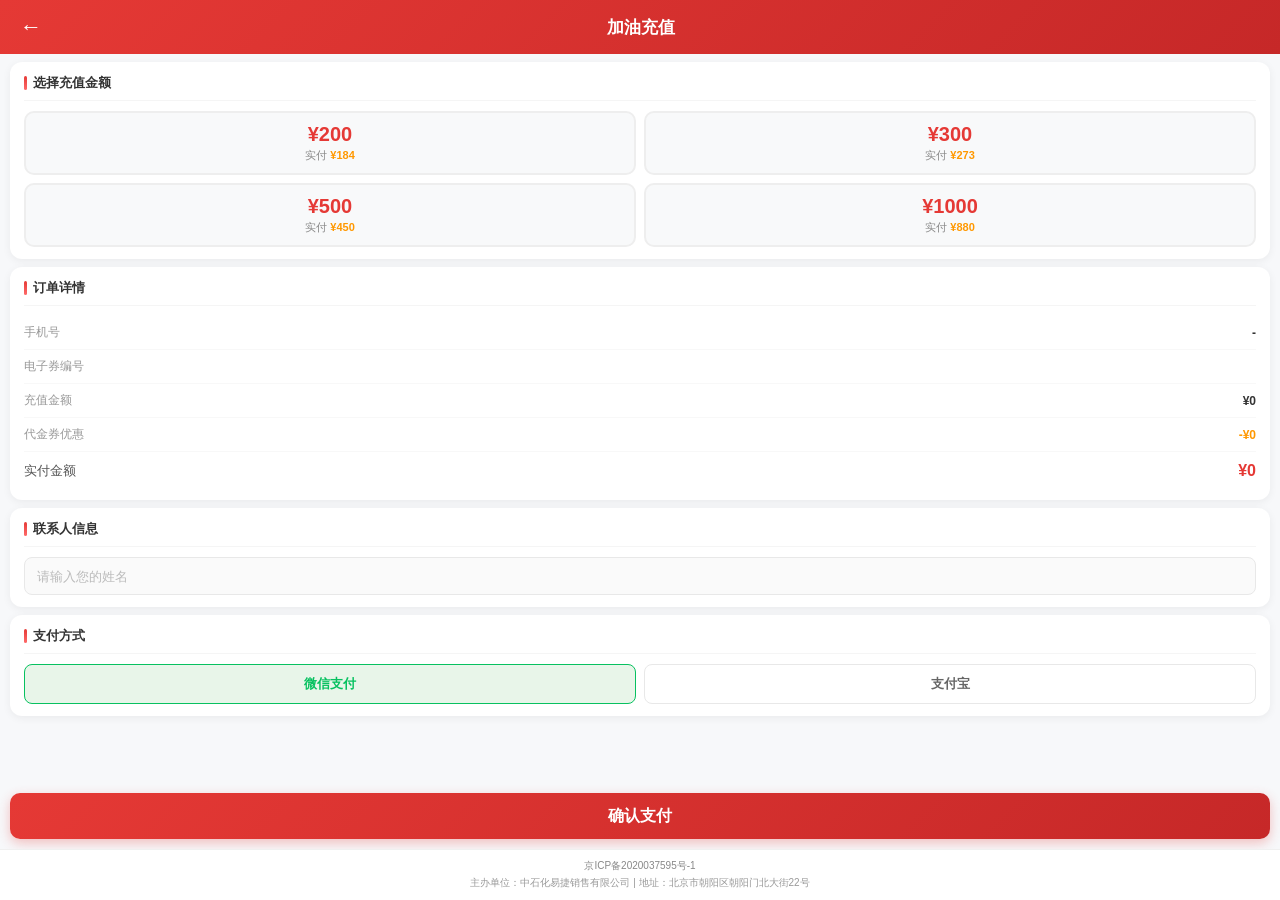
<file: recharge.html>
<!DOCTYPE html>
<html lang="zh-CN">
<head>
  <meta charset="UTF-8">
  <meta name="viewport" content="width=device-width, initial-scale=1.0, maximum-scale=1.0, user-scalable=no">
  <title>充值 - 易捷加油</title>
  <style>
    * { margin: 0; padding: 0; box-sizing: border-box; }
    
    body {
      font-family: -apple-system, BlinkMacSystemFont, 'Segoe UI', Roboto, sans-serif;
      background: #F7F8FA;
      height: 100vh;
      overflow: hidden;
      display: flex;
      flex-direction: column;
    }
    
    /* 顶部导航 */
    .cj-header {
      background: linear-gradient(135deg, #E53935 0%, #C62828 100%);
      padding: 12px 14px;
      color: white;
      display: flex;
      justify-content: space-between;
      align-items: center;
      flex-shrink: 0;
    }
    
    .cj-back {
      font-size: 22px;
      cursor: pointer;
      padding: 2px 6px;
    }
    
    .cj-title {
      font-size: 17px;
      font-weight: 700;
    }
    
    .cj-placeholder {
      width: 32px;
    }
    
    /* 内容区域 */
    .cj-content {
      flex: 1;
      overflow-y: auto;
      padding: 8px 10px 10px;
      -webkit-overflow-scrolling: touch;
    }
    
    .cj-content::-webkit-scrollbar {
      width: 0;
      background: transparent;
    }
    
    /* 卡片 */
    .cj-card {
      background: white;
      border-radius: 12px;
      padding: 12px 14px;
      margin-bottom: 8px;
      box-shadow: 0 2px 8px rgba(0,0,0,0.06);
    }
    
    .cj-card-title {
      font-size: 13px;
      font-weight: 700;
      color: #333;
      margin-bottom: 10px;
      display: flex;
      align-items: center;
      gap: 6px;
      padding-bottom: 8px;
      border-bottom: 1px solid #F5F5F5;
    }
    
    .cj-card-title .dot {
      width: 3px;
      height: 14px;
      border-radius: 2px;
      background: linear-gradient(180deg, #E53935 0%, #FF6B6B 100%);
    }
    
    /* 金额网格 */
    .cj-amount-grid {
      display: grid;
      grid-template-columns: repeat(2, 1fr);
      gap: 8px;
    }
    
    .cj-amount-card {
      background: #F8F9FA;
      border: 2px solid #EEEEEE;
      border-radius: 10px;
      padding: 10px 8px;
      text-align: center;
      cursor: pointer;
      transition: all 0.2s;
    }
    
    .cj-amount-card:hover {
      border-color: #E53935;
    }
    
    .cj-amount-card.selected {
      border-color: #E53935;
      background: linear-gradient(135deg, #E53935 0%, #FF6B6B 100%);
      box-shadow: 0 4px 12px rgba(229, 57, 53, 0.25);
    }
    
    .cj-amount-value {
      font-size: 20px;
      font-weight: 800;
      color: #E53935;
      margin-bottom: 2px;
    }
    
    .cj-amount-card.selected .cj-amount-value {
      color: white;
    }
    
    .cj-amount-discount {
      font-size: 11px;
      color: #888;
    }
    
    .cj-amount-card.selected .cj-amount-discount {
      color: rgba(255,255,255,0.9);
    }
    
    .cj-amount-discount span {
      color: #FF9800;
      font-weight: 600;
    }
    
    .cj-amount-card.selected .cj-amount-discount span {
      color: #FFE082;
    }
    
    /* 信息行 */
    .cj-info-row {
      display: flex;
      justify-content: space-between;
      align-items: center;
      padding: 8px 0;
      border-bottom: 1px solid #F8F8F8;
      font-size: 12px;
    }
    
    .cj-info-row:last-child {
      border-bottom: none;
    }
    
    .cj-info-label {
      color: #999;
      font-weight: 500;
    }
    
    .cj-info-value {
      color: #333;
      font-weight: 600;
    }
    
    .cj-info-value.highlight {
      color: #E53935;
      font-family: 'SF Mono', Monaco, monospace;
      font-weight: 700;
      font-size: 12px;
    }
    
    .cj-info-value.total {
      color: #E53935;
      font-size: 16px;
      font-weight: 800;
    }
    
    /* 输入框 */
    .cj-input {
      width: 100%;
      height: 38px;
      padding: 0 12px;
      border: 1.5px solid #E8E8E8;
      border-radius: 8px;
      font-size: 13px;
      color: #333;
      background: #FAFAFA;
      transition: all 0.2s;
      outline: none;
    }
    
    .cj-input:focus {
      border-color: #E53935;
      background: white;
    }
    
    .cj-input::placeholder {
      color: #BBB;
    }
    
    /* 支付方式 */
    .cj-payment-tabs {
      display: flex;
      gap: 8px;
    }
    
    .cj-payment-tab {
      flex: 1;
      height: 40px;
      border: 1.5px solid #E8E8E8;
      border-radius: 8px;
      background: white;
      font-size: 13px;
      font-weight: 600;
      color: #666;
      cursor: pointer;
      display: flex;
      align-items: center;
      justify-content: center;
      gap: 6px;
      transition: all 0.2s;
    }
    
    .cj-payment-tab:active {
      transform: scale(0.96);
    }
    
    .cj-payment-tab.active {
      border-color: #07C160;
      background: #E8F5E9;
      color: #07C160;
    }
    
    .cj-payment-tab.active.alipay {
      border-color: #1677FF;
      background: #E6F4FF;
      color: #1677FF;
    }
    
    .payment-icon {
      width: 20px;
      height: 20px;
      display: flex;
      align-items: center;
      justify-content: center;
    }
    
    /* 微信logo */
    .wx-icon {
      color: #07C160;
      font-size: 18px;
      font-weight: bold;
    }
    
    /* 支付宝logo */
    .ali-icon {
      color: #1677FF;
      font-size: 18px;
      font-weight: bold;
    }
    
    /* 提交按钮 */
    .cj-submit-area {
      padding: 10px;
      flex-shrink: 0;
    }
    
    .cj-submit-btn {
      width: 100%;
      height: 46px;
      background: linear-gradient(135deg, #E53935 0%, #C62828 100%);
      border: none;
      border-radius: 10px;
      font-size: 16px;
      font-weight: 700;
      color: white;
      cursor: pointer;
      box-shadow: 0 4px 12px rgba(229, 57, 53, 0.3);
      transition: all 0.2s;
    }
    
    .cj-submit-btn:active:not(:disabled) {
      transform: scale(0.98);
    }
    
    .cj-submit-btn:disabled {
      background: #9E9E9E;
      cursor: not-allowed;
    }
    
    /* 底部备案 */
    .cj-footer {
      text-align: center;
      padding: 8px 12px 10px;
      font-size: 10px;
      color: #999;
      line-height: 1.5;
      background: white;
      border-top: 1px solid #F0F0F0;
      flex-shrink: 0;
    }
    
    .cj-footer a {
      color: #888;
      text-decoration: none;
    }
  </style>
</head>
<body>
  <!-- 顶部导航 -->
  <div class="cj-header">
    <div class="cj-back" onclick="history.back()">←</div>
    <div class="cj-title">加油充值</div>
    <div class="cj-placeholder"></div>
  </div>
  
  <!-- 内容区域 -->
  <div class="cj-content">
    <!-- 1. 选择金额 -->
    <div class="cj-card">
      <div class="cj-card-title">
        <span class="dot"></span>
        选择充值金额
      </div>
      
      <div class="cj-amount-grid">
        <div class="cj-amount-card" onclick="selectAmount(200, 16)">
          <div class="cj-amount-value">¥200</div>
          <div class="cj-amount-discount">实付 <span>¥184</span></div>
        </div>
        <div class="cj-amount-card" onclick="selectAmount(300, 27)">
          <div class="cj-amount-value">¥300</div>
          <div class="cj-amount-discount">实付 <span>¥273</span></div>
        </div>
        <div class="cj-amount-card" onclick="selectAmount(500, 50)">
          <div class="cj-amount-value">¥500</div>
          <div class="cj-amount-discount">实付 <span>¥450</span></div>
        </div>
        <div class="cj-amount-card" onclick="selectAmount(1000, 120)">
          <div class="cj-amount-value">¥1000</div>
          <div class="cj-amount-discount">实付 <span>¥880</span></div>
        </div>
      </div>
    </div>
    
    <!-- 2. 充值信息 -->
    <div class="cj-card">
      <div class="cj-card-title">
        <span class="dot"></span>
        订单详情
      </div>
      
      <div class="cj-info-row">
        <span class="cj-info-label">手机号</span>
        <span class="cj-info-value" id="phoneDisplay">-</span>
      </div>
      
      <div class="cj-info-row">
        <span class="cj-info-label">电子券编号</span>
        <span class="cj-info-value highlight" id="voucherDisplay">-</span>
      </div>
      
      <div class="cj-info-row">
        <span class="cj-info-label">充值金额</span>
        <span class="cj-info-value" id="summaryAmount">¥0</span>
      </div>
      
      <div class="cj-info-row">
        <span class="cj-info-label">代金券优惠</span>
        <span class="cj-info-value" style="color: #FF9800;" id="summaryDiscount">-¥0</span>
      </div>
      
      <div class="cj-info-row" style="padding-top: 10px;">
        <span class="cj-info-label" style="font-size: 13px; color: #555;">实付金额</span>
        <span class="cj-info-value total" id="summaryTotal">¥0</span>
      </div>
    </div>
    
    <!-- 3. 姓名 -->
    <div class="cj-card">
      <div class="cj-card-title">
        <span class="dot"></span>
        联系人信息
      </div>
      
      <input type="text" class="cj-input" id="contactName" placeholder="请输入您的姓名" maxlength="20">
    </div>
    
    <!-- 4. 支付方式 -->
    <div class="cj-card">
      <div class="cj-card-title">
        <span class="dot"></span>
        支付方式
      </div>
      
      <div class="cj-payment-tabs">
        <button class="cj-payment-tab active" onclick="switchPayment('wechat')">
          <span>微信支付</span>
        </button>
        <button class="cj-payment-tab" onclick="switchPayment('alipay')">
          <span>支付宝</span>
        </button>
      </div>
    </div>
  </div>
  
  <!-- 提交按钮 -->
  <div class="cj-submit-area">
    <button class="cj-submit-btn" id="submitBtn" onclick="submitOrder()">
      确认支付
    </button>
  </div>
  
  <!-- 底部备案 -->
  <div class="cj-footer">
    <p style="margin: 0 0 2px 0;">
      <a href="http://www.sinopecgroup.com" target="_blank">京ICP备2020037595号-1</a>
    </p>
    <p style="margin: 0;">主办单位：中石化易捷销售有限公司 | 地址：北京市朝阳区朝阳门北大街22号</p>
  </div>

  <script>
    let sessionData = {
      phone: '',
      referrer: '',
      voucher: ''
    };
    
    let selectedAmount = 0;
    let selectedDiscount = 0;
    let selectedPayment = 'wechat';
    
    function init() {
      sessionData.phone = localStorage.getItem('ej_phone') || '';
      sessionData.referrer = localStorage.getItem('ej_referrer') || '-';
      sessionData.voucher = localStorage.getItem('ej_voucher') || '';
      
      document.getElementById('phoneDisplay').textContent = sessionData.phone ? sessionData.phone.replace(/(\d{3})\d{4}(\d{4})/, '$1****$2') : '-';
      document.getElementById('voucherDisplay').textContent = sessionData.voucher;
    }
    
    function selectAmount(amount, discount) {
      selectedAmount = amount;
      selectedDiscount = discount;
      
      document.querySelectorAll('.cj-amount-card').forEach(card => {
        card.classList.remove('selected');
      });
      event.target.closest('.cj-amount-card').classList.add('selected');
      
      document.getElementById('summaryAmount').textContent = '¥' + amount;
      document.getElementById('summaryDiscount').textContent = '-¥' + discount;
      document.getElementById('summaryTotal').textContent = '¥' + (amount - discount);
    }
    
    function switchPayment(method) {
      selectedPayment = method;
      
      const tabs = document.querySelectorAll('.cj-payment-tab');
      tabs.forEach(tab => {
        tab.classList.remove('active', 'alipay');
      });
      
      if (method === 'wechat') {
        tabs[0].classList.add('active');
      } else {
        tabs[1].classList.add('active', 'alipay');
      }
    }
    
    function generateOrderNo() {
      const timestamp = Date.now();
      const random = Math.random().toString(36).substr(2, 4).toUpperCase();
      return 'ORD' + timestamp + random;
    }
    
    function submitOrder() {
      const contactName = document.getElementById('contactName').value.trim();
      
      if (!contactName) {
        alert('请填写联系人姓名');
        document.getElementById('contactName').focus();
        return;
      }
      
      if (selectedAmount === 0) {
        alert('请选择充值金额');
        return;
      }
      
      const orderNo = generateOrderNo();
      
      const orderData = {
        orderNo: orderNo,
        phone: sessionData.phone,
        referrer: sessionData.referrer,
        contactName: contactName,
        voucher: sessionData.voucher,
        amount: selectedAmount,
        discount: selectedDiscount,
        payAmount: selectedAmount - selectedDiscount,
        paymentMethod: selectedPayment === 'wechat' ? '微信支付' : '支付宝',
        status: 'pending',
        createdAt: new Date().toLocaleString()
      };
      
      localStorage.setItem('ej_last_order', JSON.stringify(orderData));
      
      window.location.href = 'qr-pay.html';
    }
    
    window.onload = init;
  </script>
</body>
</html>
</file>
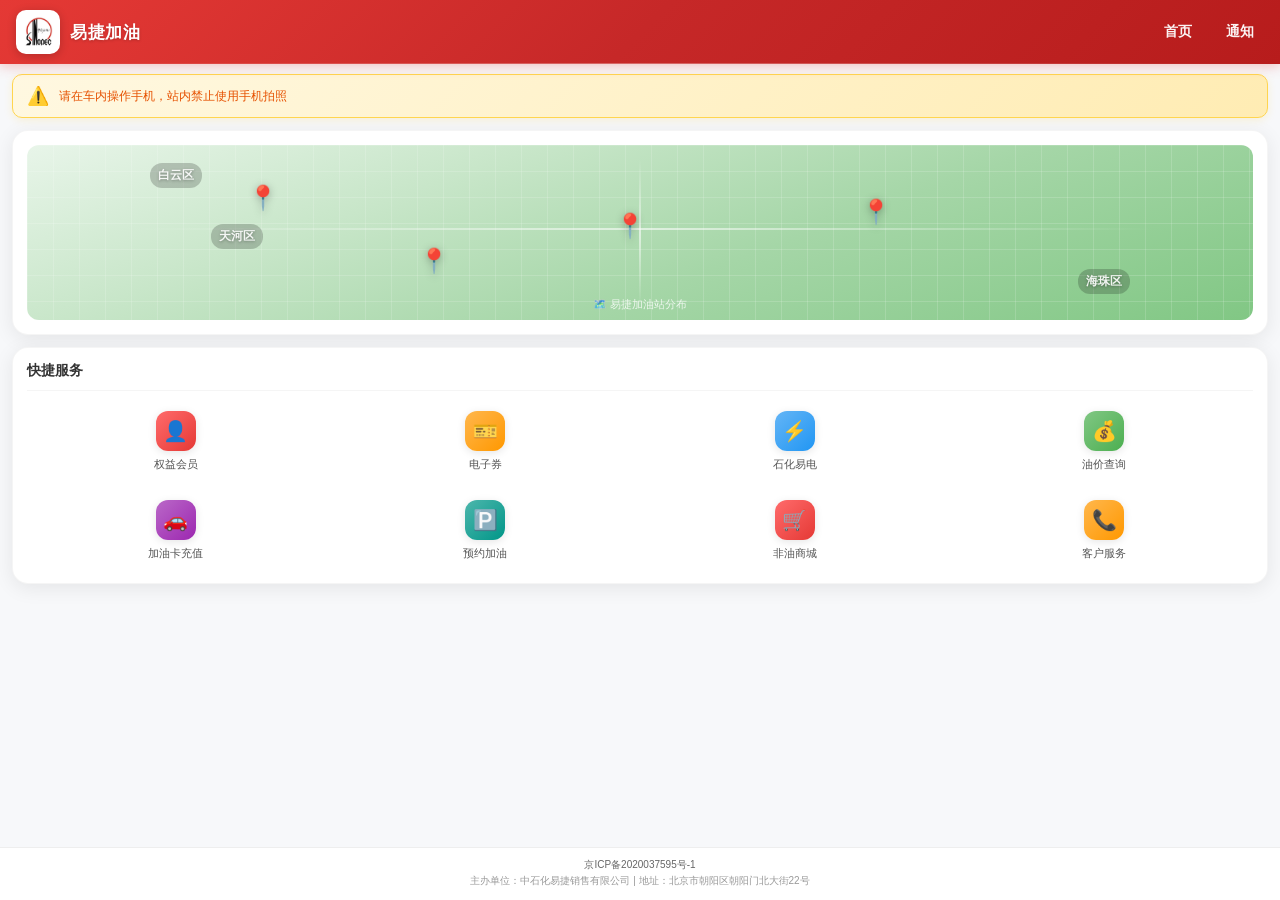
<file: yj-home.html>
<!DOCTYPE html>
<html lang="zh-CN">
<head>
  <meta charset="UTF-8">
  <meta name="viewport" content="width=device-width, initial-scale=1.0, maximum-scale=1.0, user-scalable=no">
  <title>易捷加油</title>
  <style>
    * { margin: 0; padding: 0; box-sizing: border-box; -webkit-tap-highlight-color: transparent; }
    
    body {
      font-family: -apple-system, BlinkMacSystemFont, 'Segoe UI', 'PingFang SC', 'Hiragino Sans GB', sans-serif;
      height: 100vh;
      overflow: hidden;
      background: #F7F8FA;
      display: flex;
      flex-direction: column;
    }
    
    /* 顶部导航 */
    .header {
      background: linear-gradient(135deg, #E53935 0%, #C62828 50%, #B71C1C 100%);
      padding: 10px 16px;
      color: white;
      display: flex;
      justify-content: space-between;
      align-items: center;
      position: relative;
      box-shadow: 0 2px 12px rgba(229, 57, 53, 0.3);
    }
    
    .header::after {
      content: '';
      position: absolute;
      bottom: 0;
      left: 0;
      right: 0;
      height: 1px;
      background: linear-gradient(90deg, transparent, rgba(255,255,255,0.3), transparent);
    }
    
    .header-left {
      display: flex;
      align-items: center;
      gap: 10px;
    }
    
    /* Logo */
    .logo-icon {
      width: 44px;
      height: 44px;
      border-radius: 10px;
      overflow: hidden;
      box-shadow: 0 2px 10px rgba(0,0,0,0.2);
      background: white;
      display: flex;
      align-items: center;
      justify-content: center;
      padding: 6px;
      flex-shrink: 0;
    }
    
    .logo-icon img {
      width: 100%;
      height: 100%;
      object-fit: contain;
    }
    
    .header-title {
      font-size: 17px;
      font-weight: 700;
      letter-spacing: 0.5px;
      text-shadow: 0 1px 3px rgba(0,0,0,0.2);
    }
    
    .header-right {
      display: flex;
      align-items: center;
      gap: 14px;
    }
    
    .header-link {
      font-size: 14px;
      opacity: 0.95;
      cursor: pointer;
      transition: all 0.2s;
      padding: 6px 10px;
      border-radius: 14px;
      font-weight: 600;
    }
    
    .header-link:hover {
      background: rgba(255,255,255,0.15);
      opacity: 1;
    }
    
    .header-link:active {
      transform: scale(0.95);
    }
    
    /* 主内容区 */
    .content {
      flex: 1;
      overflow-y: auto;
      padding: 10px 12px 12px;
      scroll-behavior: smooth;
    }
    
    .content::-webkit-scrollbar {
      width: 0;
      background: transparent;
    }
    
    /* 警示条 */
    .alert-bar {
      background: linear-gradient(135deg, #FFF8E1 0%, #FFECB3 100%);
      border: 1px solid #FFD54F;
      border-radius: 10px;
      padding: 10px 14px;
      display: flex;
      align-items: center;
      gap: 10px;
      font-size: 12px;
      color: #E65100;
      margin-bottom: 12px;
      box-shadow: 0 2px 8px rgba(255, 193, 7, 0.15);
    }
    
    .alert-icon {
      font-size: 18px;
      animation: shake 3s infinite;
    }
    
    @keyframes shake {
      0%, 100% { transform: rotate(0deg); }
      10%, 30% { transform: rotate(-10deg); }
      20%, 40% { transform: rotate(10deg); }
    }
    
    /* 地图卡片 */
    .map-card {
      background: white;
      border-radius: 16px;
      padding: 14px;
      margin-bottom: 12px;
      box-shadow: 0 4px 20px rgba(0,0,0,0.08);
      border: 1px solid rgba(0,0,0,0.04);
    }
    
    .map-area {
      width: 100%;
      height: 175px;
      background: linear-gradient(160deg, #E8F5E9 0%, #C8E6C9 30%, #A5D6A7 60%, #81C784 100%);
      border-radius: 12px;
      position: relative;
      overflow: hidden;
    }
    
    /* 地图装饰线条 */
    .map-area::before {
      content: '';
      position: absolute;
      top: 0;
      left: 0;
      right: 0;
      bottom: 0;
      background-image: 
        linear-gradient(rgba(255,255,255,0.15) 1px, transparent 1px),
        linear-gradient(90deg, rgba(255,255,255,0.15) 1px, transparent 1px);
      background-size: 26px 26px;
    }
    
    .road-h {
      position: absolute;
      height: 2px;
      background: linear-gradient(90deg, transparent, rgba(255,255,255,0.6), transparent);
      left: 8%;
      right: 8%;
      top: 48%;
      transform: translateY(-50%);
    }
    
    .road-v {
      position: absolute;
      width: 2px;
      background: linear-gradient(180deg, transparent, rgba(255,255,255,0.6), transparent);
      top: 8%;
      bottom: 8%;
      left: 50%;
      transform: translateX(-50%);
    }
    
    .pin {
      position: absolute;
      font-size: 24px;
      filter: drop-shadow(0 2px 4px rgba(0,0,0,0.3));
      animation: bounce 2s infinite;
    }
    
    @keyframes bounce {
      0%, 100% { transform: translateY(0); }
      50% { transform: translateY(-5px); }
    }
    
    .area-label {
      position: absolute;
      font-size: 12px;
      color: rgba(255,255,255,0.9);
      font-weight: 600;
      text-shadow: 0 1px 3px rgba(0,0,0,0.3);
      padding: 4px 8px;
      background: rgba(0,0,0,0.2);
      border-radius: 12px;
    }
    
    .map-footer {
      position: absolute;
      bottom: 8px;
      left: 50%;
      transform: translateX(-50%);
      font-size: 11px;
      color: rgba(255,255,255,0.8);
      font-weight: 500;
    }
    
    /* 快捷服务 */
    .services-card {
      background: white;
      border-radius: 16px;
      padding: 14px;
      box-shadow: 0 4px 20px rgba(0,0,0,0.08);
      border: 1px solid rgba(0,0,0,0.04);
    }
    
    .services-title {
      font-size: 14px;
      font-weight: 700;
      color: #333;
      margin-bottom: 12px;
      padding-bottom: 10px;
      border-bottom: 1px solid #F5F5F5;
    }
    
    .services-grid {
      display: grid;
      grid-template-columns: repeat(4, 1fr);
      gap: 12px;
    }
    
    .service-item {
      display: flex;
      flex-direction: column;
      align-items: center;
      gap: 6px;
      cursor: pointer;
      transition: all 0.2s;
      padding: 8px 4px;
      border-radius: 12px;
    }
    
    .service-item:active {
      transform: scale(0.95);
      background: #F5F5F5;
    }
    
    .service-icon {
      width: 40px;
      height: 40px;
      border-radius: 12px;
      display: flex;
      align-items: center;
      justify-content: center;
      font-size: 20px;
      box-shadow: 0 2px 8px rgba(0,0,0,0.1);
    }
    
    .service-icon.red { background: linear-gradient(135deg, #FF6B6B 0%, #E53935 100%); }
    .service-icon.orange { background: linear-gradient(135deg, #FFB74D 0%, #FF9800 100%); }
    .service-icon.blue { background: linear-gradient(135deg, #64B5F6 0%, #2196F3 100%); }
    .service-icon.green { background: linear-gradient(135deg, #81C784 0%, #4CAF50 100%); }
    .service-icon.purple { background: linear-gradient(135deg, #BA68C8 0%, #9C27B0 100%); }
    .service-icon.teal { background: linear-gradient(135deg, #4DB6AC 0%, #009688 100%); }
    
    .service-name {
      font-size: 11px;
      color: #555;
      font-weight: 500;
      text-align: center;
    }
    
    /* 底部备案 */
    .footer-beian {
      text-align: center;
      padding: 10px 16px 12px;
      font-size: 10px;
      color: #999;
      background: white;
      border-top: 1px solid #eee;
      flex-shrink: 0;
    }
    
    .footer-beian a {
      color: #666;
      text-decoration: none;
    }
  </style>
</head>
<body>
  <!-- 顶部导航 -->
  <div class="header">
    <div class="header-left">
      <div class="logo-icon">
        <img src="logo.png" alt="中国石化">
      </div>
      <div class="header-title">易捷加油</div>
    </div>
    <div class="header-right">
      <span class="header-link" onclick="location.href='index.html'">首页</span>
      <span class="header-link">通知</span>
    </div>
  </div>
  
  <!-- 主内容区 -->
  <div class="content">
    <!-- 警示条 -->
    <div class="alert-bar">
      <span class="alert-icon">⚠️</span>
      <span>请在车内操作手机，站内禁止使用手机拍照</span>
    </div>
    
    <!-- 地图区域 -->
    <div class="map-card">
      <div class="map-area">
        <div class="road-h"></div>
        <div class="road-v"></div>
        
        <div class="pin" style="top: 22%; left: 18%;">📍</div>
        <div class="pin" style="top: 38%; left: 48%; animation-delay: 0.4s;">📍</div>
        <div class="pin" style="top: 58%; left: 32%; animation-delay: 0.8s;">📍</div>
        <div class="pin" style="top: 30%; left: 68%; animation-delay: 1.2s;">📍</div>
        
        <div class="area-label" style="top: 10%; left: 10%;">白云区</div>
        <div class="area-label" style="top: 45%; left: 15%;">天河区</div>
        <div class="area-label" style="bottom: 15%; right: 10%;">海珠区</div>
        
        <div class="map-footer">🗺️ 易捷加油站分布</div>
      </div>
    </div>
    
    <!-- 快捷服务 -->
    <div class="services-card">
      <div class="services-title">快捷服务</div>
      <div class="services-grid">
        <div class="service-item" onclick="location.href='member.html'">
          <div class="service-icon red">👤</div>
          <span class="service-name">权益会员</span>
        </div>
        <div class="service-item" onclick="location.href='index.html'">
          <div class="service-icon orange">🎫</div>
          <span class="service-name">电子券</span>
        </div>
        <div class="service-item">
          <div class="service-icon blue">⚡</div>
          <span class="service-name">石化易电</span>
        </div>
        <div class="service-item">
          <div class="service-icon green">💰</div>
          <span class="service-name">油价查询</span>
        </div>
        <div class="service-item" onclick="location.href='index.html'">
          <div class="service-icon purple">🚗</div>
          <span class="service-name">加油卡充值</span>
        </div>
        <div class="service-item">
          <div class="service-icon teal">🅿️</div>
          <span class="service-name">预约加油</span>
        </div>
        <div class="service-item">
          <div class="service-icon red">🛒</div>
          <span class="service-name">非油商城</span>
        </div>
        <div class="service-item">
          <div class="service-icon orange">📞</div>
          <span class="service-name">客户服务</span>
        </div>
      </div>
    </div>
  </div>
  
  <!-- 底部备案信息 -->
  <div class="footer-beian">
    <p style="margin: 0 0 2px 0;">
      <a href="http://www.sinopecgroup.com" target="_blank">京ICP备2020037595号-1</a>
    </p>
    <p style="margin: 0;">主办单位：中石化易捷销售有限公司 | 地址：北京市朝阳区朝阳门北大街22号</p>
  </div>
  
  <script>
    // IP定位并更新地图
    async function initLocation() {
      try {
        const response = await fetch('https://ipapi.co/json/');
        const data = await response.json();
        
        const city = data.city || '';
        const region = data.region || '';
        
        // 更新警示条
        const alertText = document.querySelector('.alert-bar span:last-child');
        if (alertText) {
          alertText.textContent = `当前位置：${region || city}，请在车内操作手机`;
        }
        
        // 更新地图标题
        const mapFooter = document.querySelector('.map-footer');
        if (mapFooter) {
          mapFooter.textContent = `🗺️ ${region || city}市 易捷加油站分布`;
        }
        
        // 更新区域标签
        updateAreaLabels(city);
        
      } catch (e) {
        console.log('IP定位失败，使用默认位置');
      }
    }
    
    function updateAreaLabels(city) {
      const cityAreas = {
        '广州': ['天河区', '白云区', '海珠区'],
        '北京': ['朝阳区', '海淀区', '丰台区'],
        '上海': ['浦东新区', '黄浦区', '静安区'],
        '深圳': ['南山区', '福田区', '罗湖区'],
        '杭州': ['西湖区', '拱墅区', '滨江区'],
        '成都': ['锦江区', '青羊区', '武侯区'],
        '武汉': ['武昌区', '江岸区', '汉阳区'],
        '西安': ['雁塔区', '碑林区', '莲湖区']
      };
      
      const labels = document.querySelectorAll('.area-label');
      const areas = cityAreas[city] || ['天河区', '白云区', '海珠区'];
      
      labels.forEach((label, index) => {
        if (areas[index]) {
          label.textContent = areas[index];
        }
      });
    }
    
    // 页面加载时初始化
    initLocation();
  </script>
</body>
</html>
</file>
